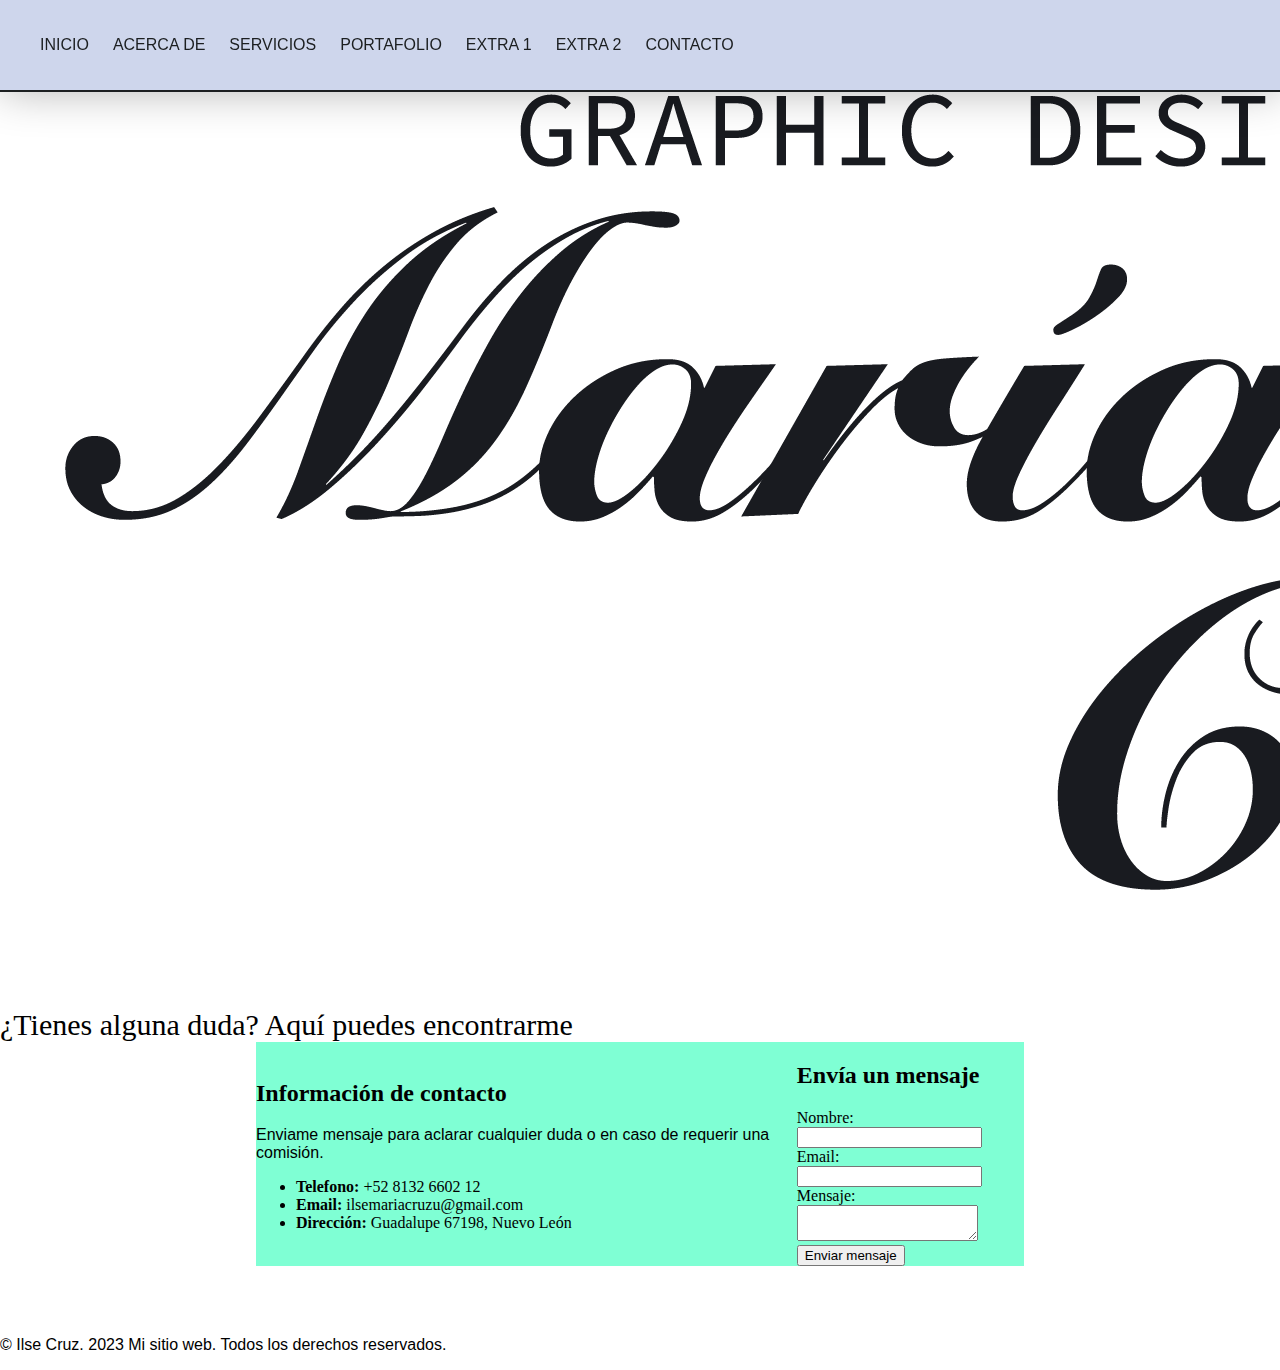
<file: contacto.html>
<!DOCTYPE html>
<html lang="es">
<head>
    <meta charset="utf-8">
    <meta name="description" content="Pagina web html5 y css, fase 2">
    <meta name="keywords" content="html, css, codigo, fase 2, web personal, diseño">
    <meta name="viewport" content="width=device-width, initial-scale=1.0">
    <title>Portafolio</title>
    <link rel="stylesheet" href="css/estilos.css">
    <link href="https://fonts.googleapis.com/css2?family=DM+Serif+Display:ital@1&family=Kanit&family=Nunito+Sans:opsz,wght@6..12,300&display=swap" rel="stylesheet">
</head>
<body>
    <header>
        <img src="img/logo1.png" alt="logo" >
        <nav>
            <ul>
                <li><a href="index.html">Inicio</a></li>
                <li><a href="index.html#acerca">Acerca de</a></li>
                <li><a href="servicios.html">Servicios</a></li>
                <li><a href="portafolio.html">Portafolio</a></li>
                <li><a href="extra1.html">Extra 1</a></li>
                <li><a href="extra2.html">Extra 2</a></li>
                <li><a href="contacto.html">Contacto</a></li>
            </ul>
        </nav>
    </header>

    <section id="banner">
        <div class="banner-text">
            <h1>¿Tienes alguna duda? Aquí puedes encontrarme</h1>
        </div>
    </section>

    <section id="contact">
        <div class="container">
            <div class="left-column">
                <h2>Información de contacto</h2>
                <p>Enviame mensaje para aclarar cualquier duda o en caso de requerir una comisión.</p>
                <ul>
                    <li><strong>Telefono:</strong> +52 8132 6602 12</li>
                    <li><strong>Email:</strong> ilsemariacruzu@gmail.com</li>
                    <li><strong>Dirección:</strong> Guadalupe 67198, Nuevo León</li>
                </ul>
            </div>

            <div class="right_column">
                <h2> Envía un mensaje</h2>
                <form id="contact-form" action="contact.php">
                    <div class="form-group">
                        <label for="name">Nombre:</label>
                        <input type="text" id="name" name="name" required>
                    </div>
                    <div class="form-group">
                        <label for="email">Email:</label>
                        <input type="email" id="email" name="email" required>
                    </div>
                    <div class="form-group">
                        <label for="message">Mensaje:</label>
                        <textarea name="message" id="message" required></textarea>
                    </div>
                    <button type="submit">Enviar mensaje</button>
                </form>
            </div>
        </div>
    </section>
    <footer>
        <section id="footer">
                <div class="redes">
                    <a href="https://www.instagram.com/maria.ylucidez/" target="_blank"><img src="img/instagram.png" alt="instagram" width="50px"></a>
                </div>
        </section>

        <p>&copy; Ilse Cruz. 2023 Mi sitio web. Todos los derechos reservados.</p>
    </footer>

    <script src="script.js"></script>
</body>
</html>
</file>
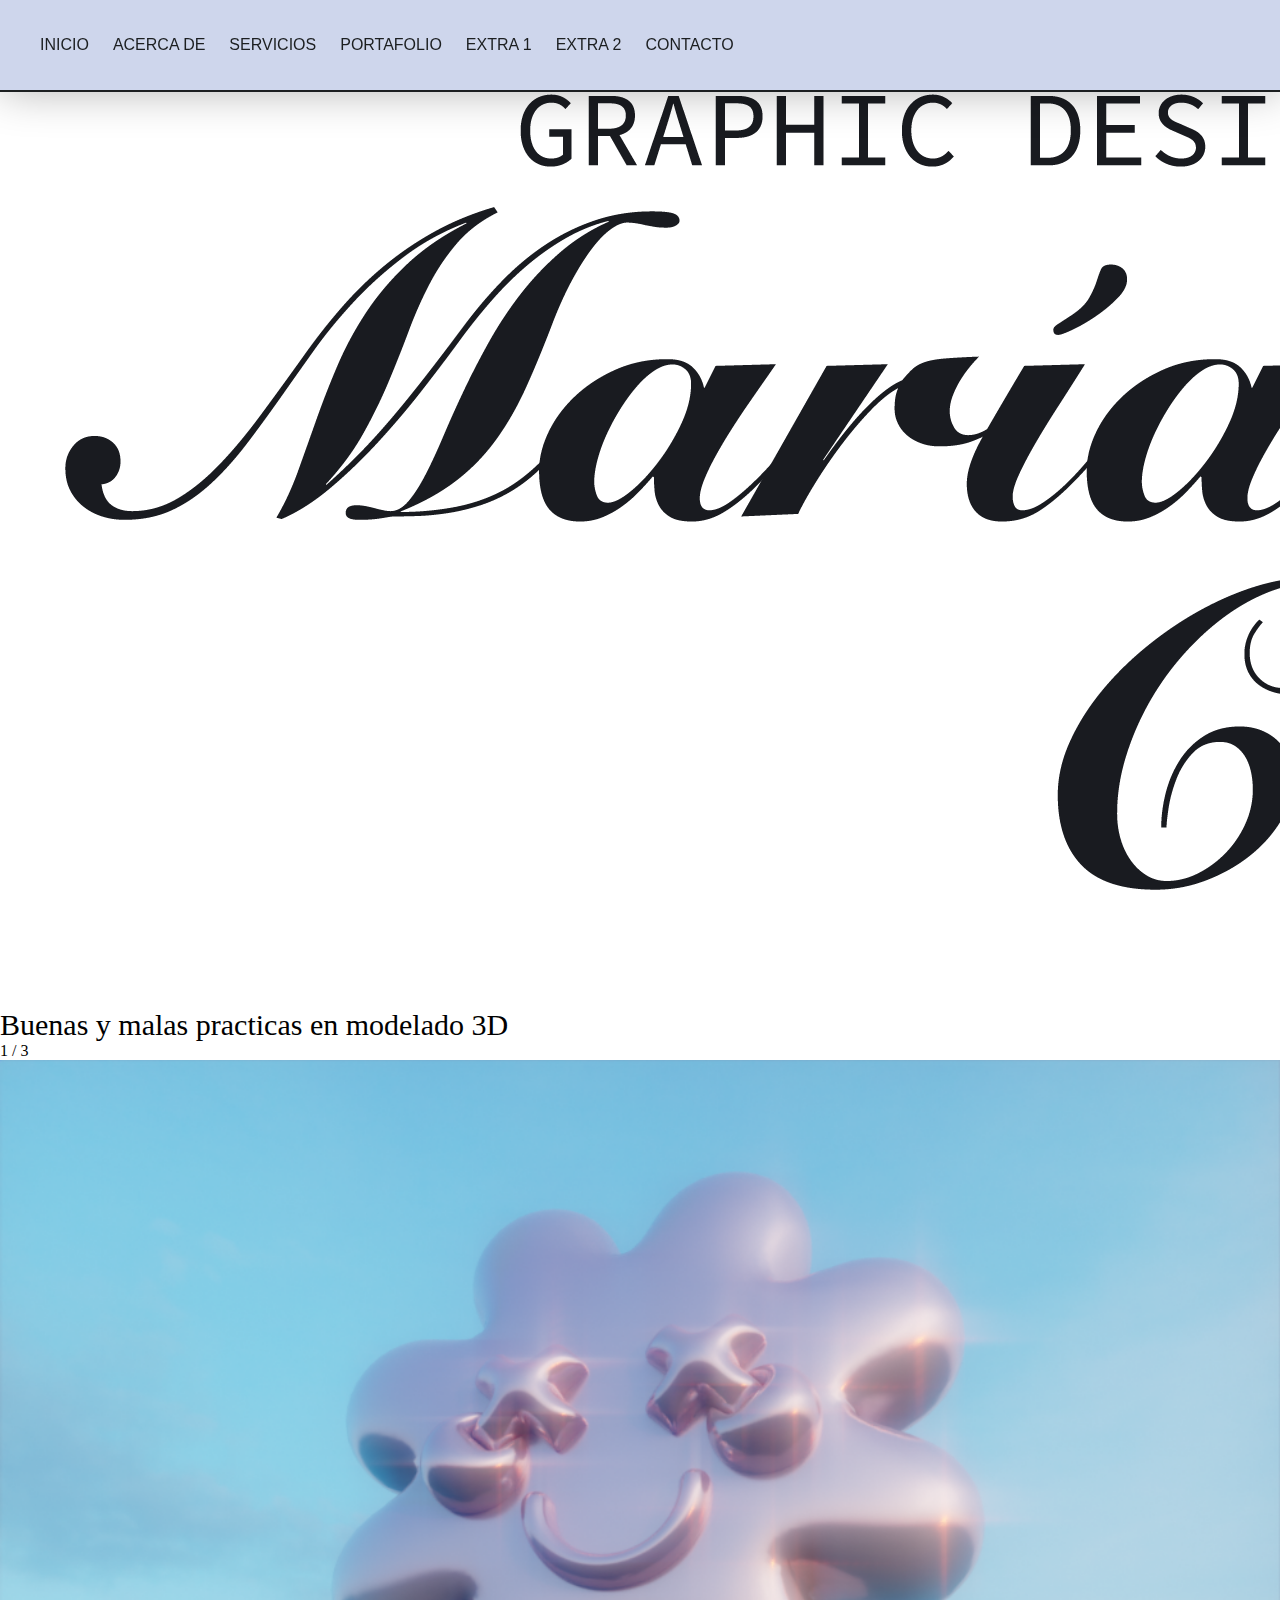
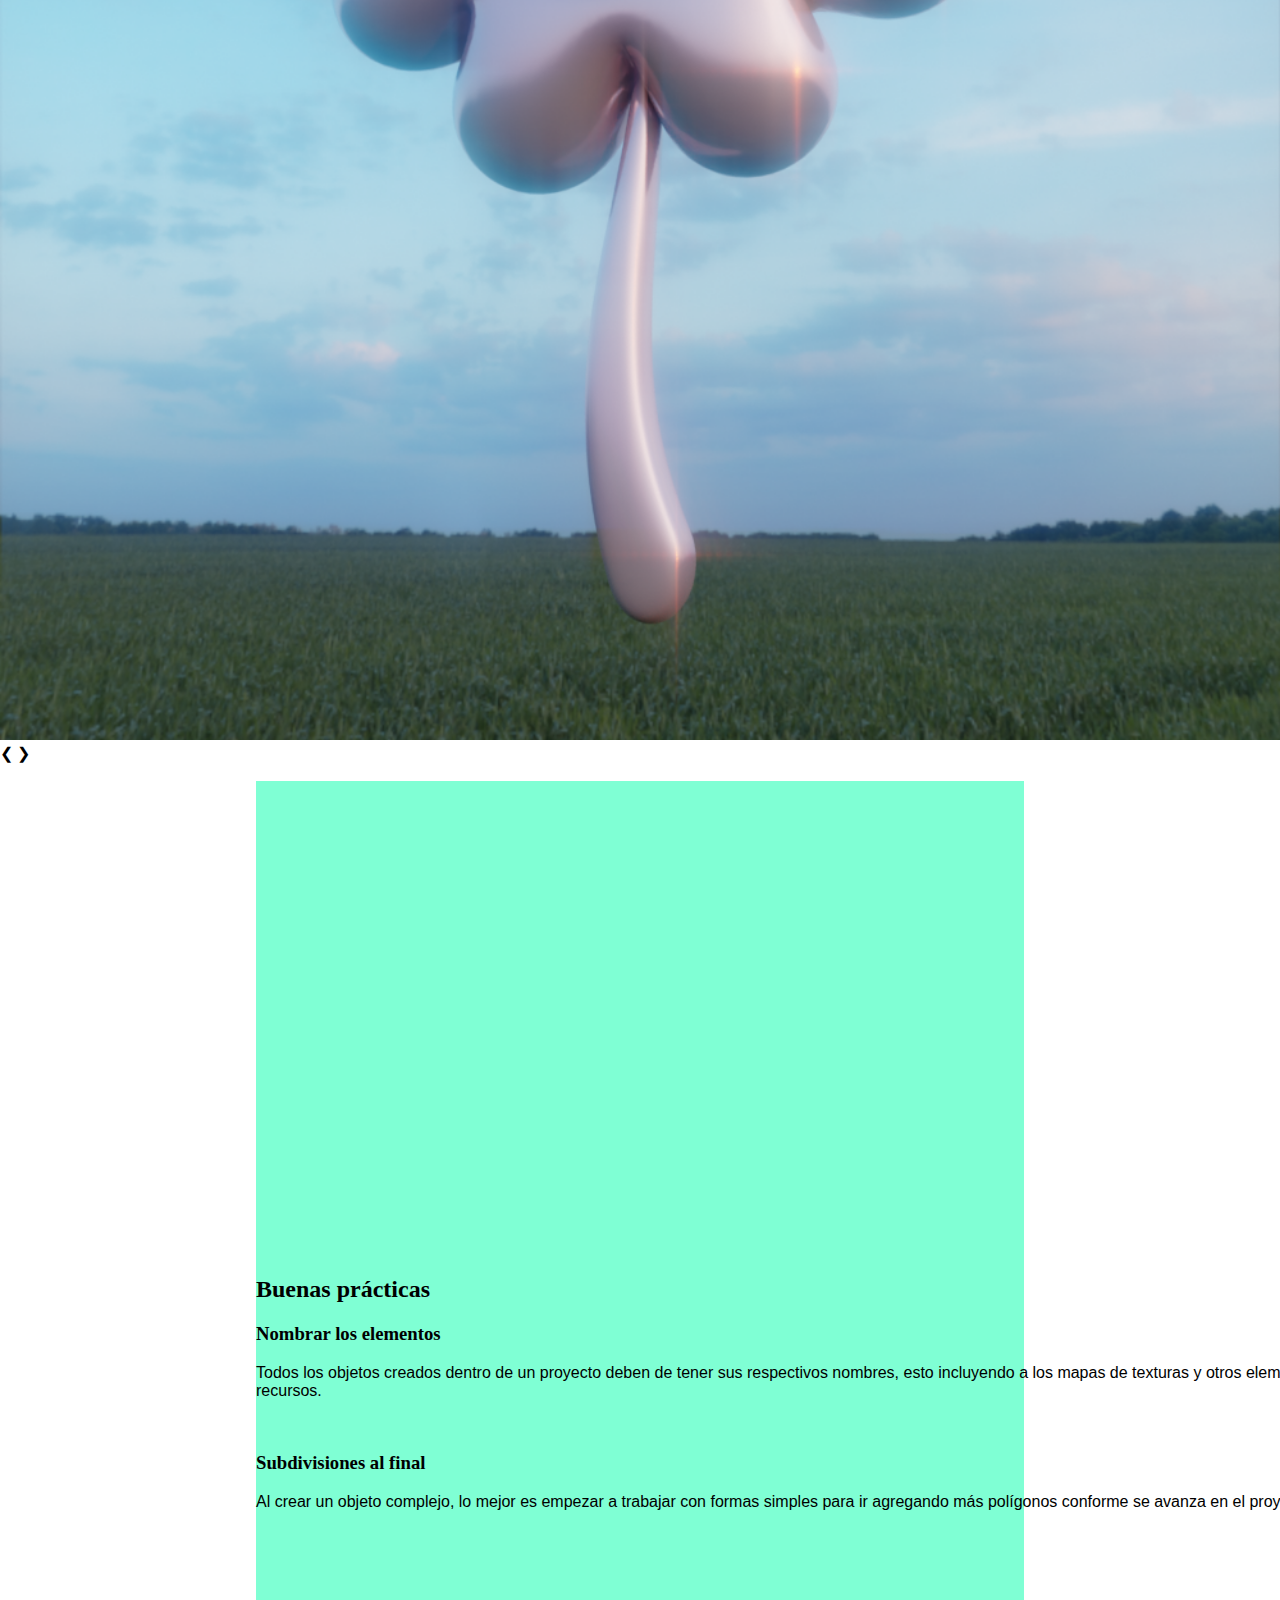
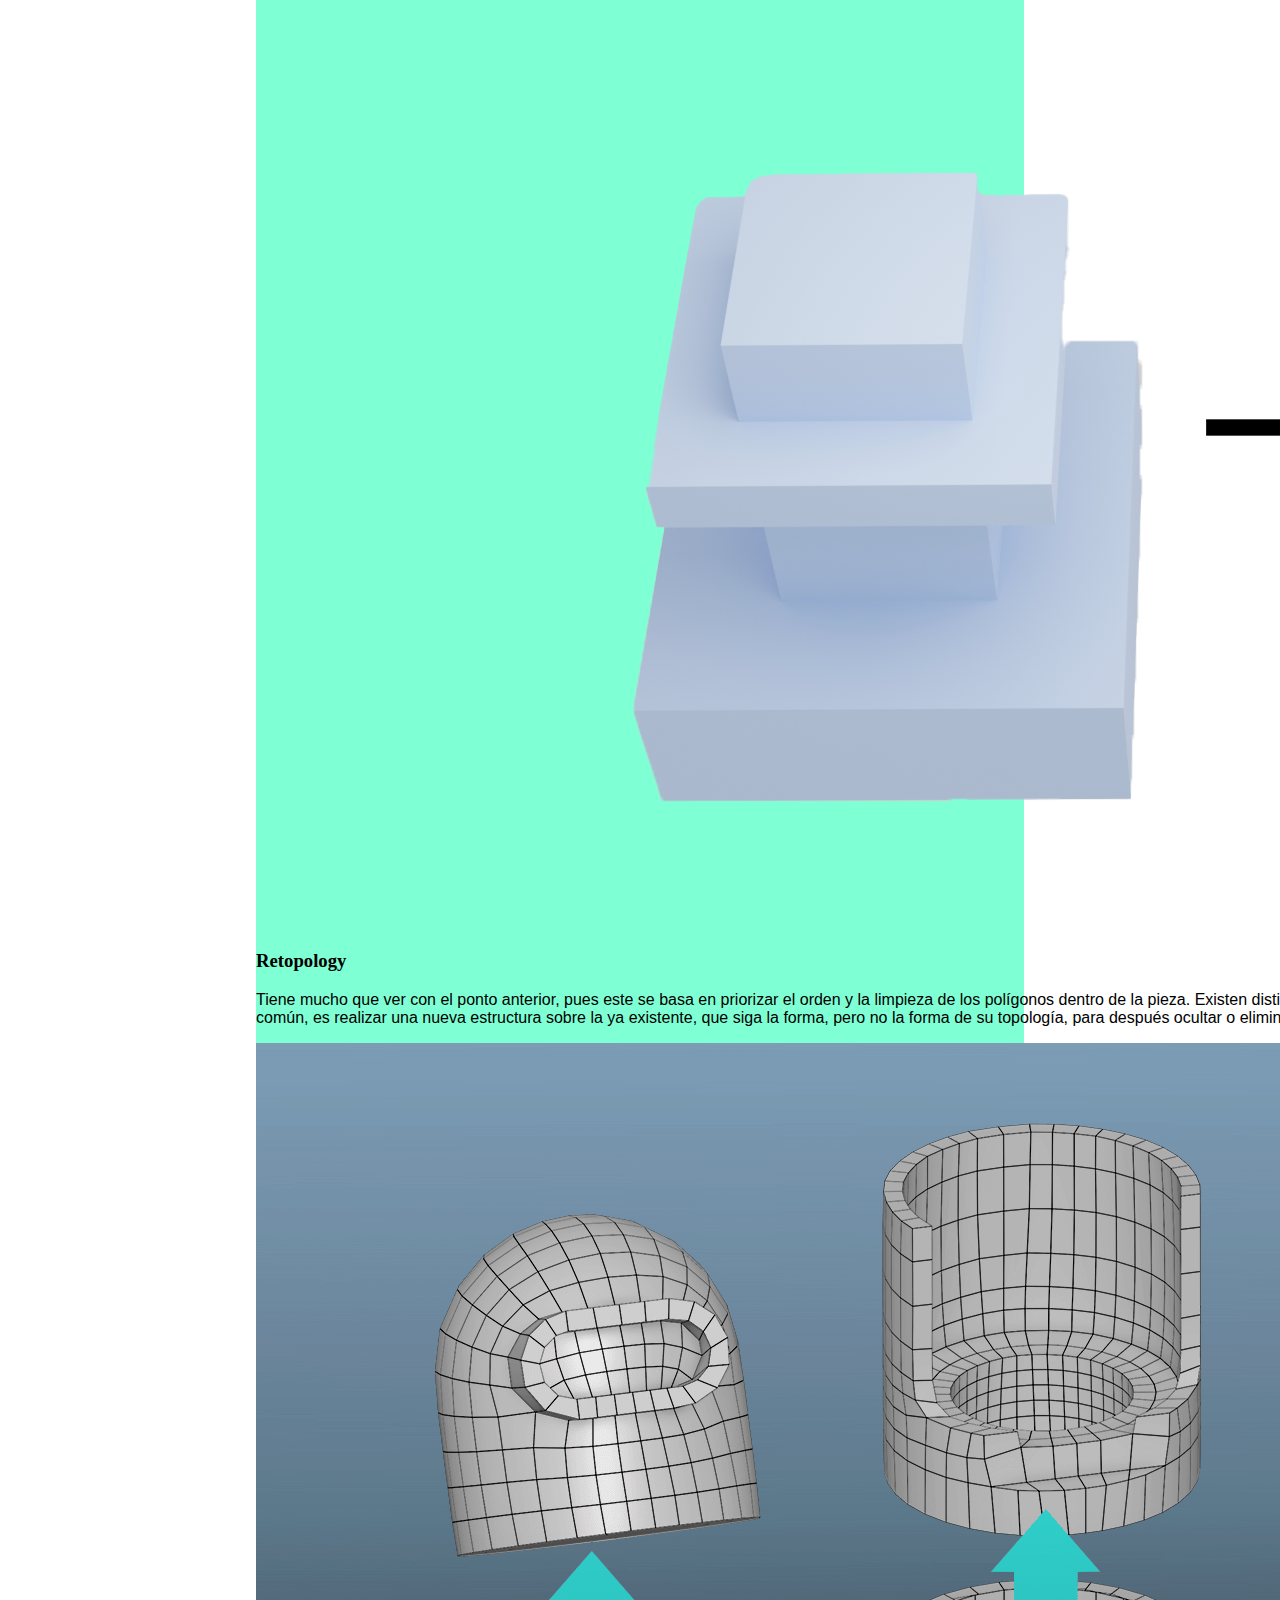
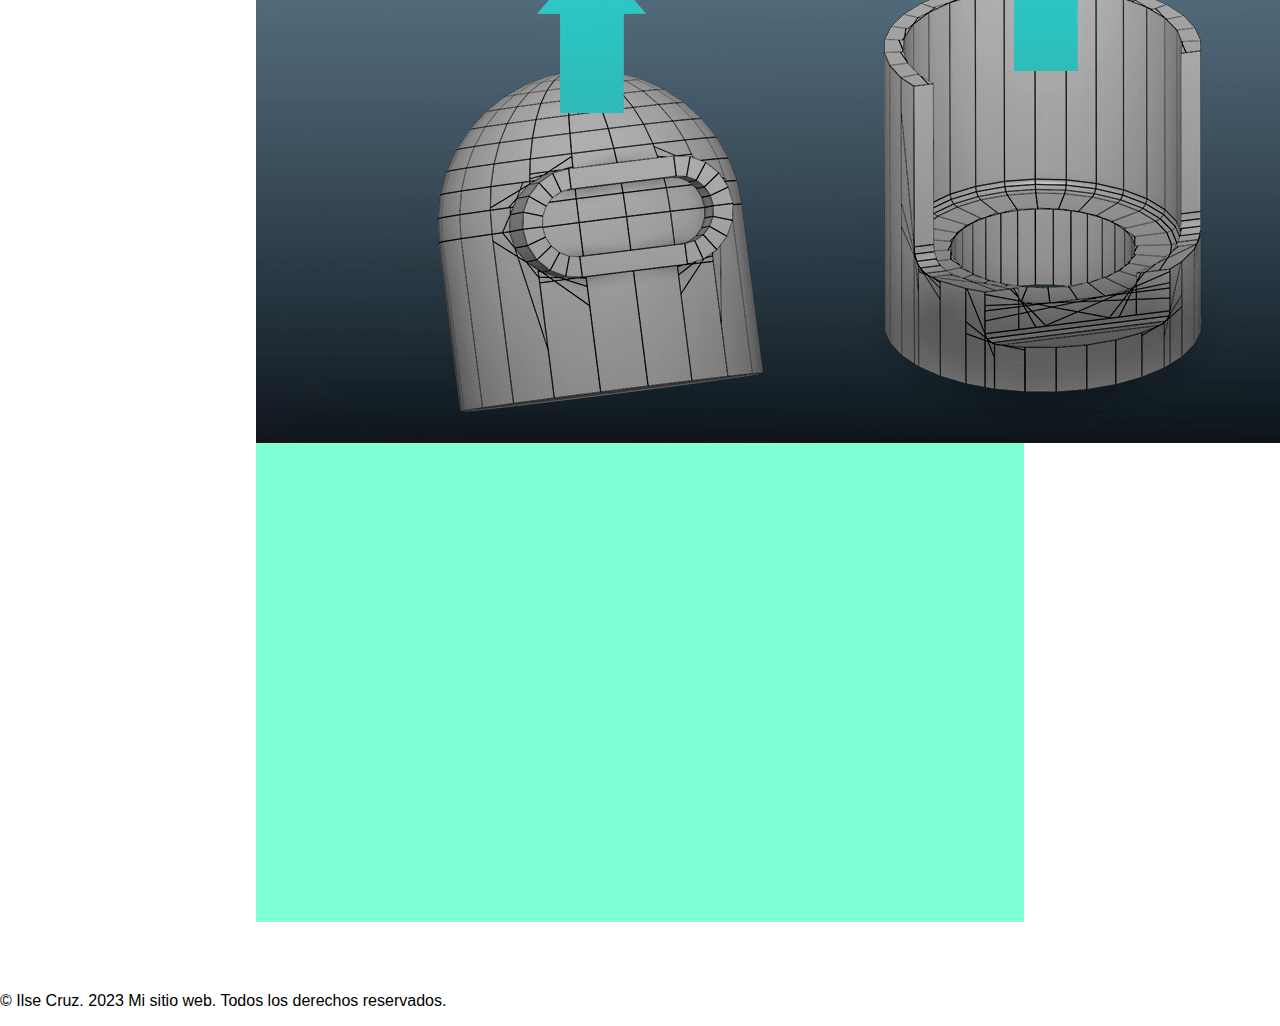
<file: extra1.html>
<!DOCTYPE html>
<html lang="es">
<head>
    <meta charset="utf-8">
    <meta name="description" content="Pagina web html5 y css, fase 2">
    <meta name="keywords" content="html, css, codigo, fase 2, web personal, diseño">
    <meta name="viewport" content="width=device-width, initial-scale=1.0">
    <title>Extra 1</title>
    <link rel="stylesheet" href="css/estilos.css">
    <link href="https://fonts.googleapis.com/css2?family=DM+Serif+Display:ital@1&family=Kanit&family=Nunito+Sans:opsz,wght@6..12,300&display=swap" rel="stylesheet">
</head>
<body>
    <header>
        <img src="img/logo1.png" alt="logo" >
        <nav>
            <ul>
                <li><a href="index.html">Inicio</a></li>
                <li><a href="index.html#acerca">Acerca de</a></li>
                <li><a href="servicios.html">Servicios</a></li>
                <li><a href="portafolio.html">Portafolio</a></li>
                <li><a href="extra1.html">Extra 1</a></li>
                <li><a href="extra2.html">Extra 2</a></li>
                <li><a href="contacto.html">Contacto</a></li>
            </ul>
        </nav>
    </header>

    <section id="banner">
        <div class="banner-text">
            <h1>Buenas y malas practicas en modelado 3D</h1>
        </div>
    </section>

    <div class="slideshow-container">

        <!-- Full-width images with number and caption text -->
        <div class="mySlides fade">
          <div class="numbertext">1 / 3</div>
          <img src="img/3D.png" style="width:100%">
        </div>
      
        <div class="mySlides fade">
          <div class="numbertext">2 / 3</div>
          <img src="img/escena.png" style="width:100%">
        </div>
      
        <div class="mySlides fade">
          <div class="numbertext">3 / 3</div>
          <img src="img/pillito1.png" style="width:100%">
        </div>
      
        <!-- Next and previous buttons -->
        <a class="prev" onclick="plusSlides(-1)">&#10094;</a>
        <a class="next" onclick="plusSlides(1)">&#10095;</a>
      </div>
      <br>
      
      <!-- The dots/circles -->
      <div style="text-align:center">
        <span class="dot" onclick="currentSlide(1)"></span>
        <span class="dot" onclick="currentSlide(2)"></span>
        <span class="dot" onclick="currentSlide(3)"></span>
      </div>

    <section id="modelado">
        <div class="container">
            <div class="left-column">
                <h2>Buenas prácticas</h2>
                <h3>Nombrar los elementos</h3>                
                <p>Todos los objetos creados dentro de un proyecto deben de tener sus respectivos nombres, esto incluyendo a los mapas de texturas y otros elementos como luces, camaras, modificadores, etc. Esto ayuda a tener una mejor organización y poder encontrar de manera fácil ciertos recursos.</p>
                <br>
                <h3>Subdivisiones al final</h3>
                <p>Al crear un objeto complejo, lo mejor es empezar a trabajar con formas simples para ir agregando más polígonos conforme se avanza en el proyecto.</p>
                <img src="img/subdivision.png" alt="subdivisión">
                <br>
                <h3>Retopology</h3>
                <p>Tiene mucho que ver con el ponto anterior, pues este se basa en priorizar el orden y la limpieza de los polígonos dentro de la pieza. Existen distintas formas para llegar a este punto, uno de ellos es el relajar la estructura (con el riesgo de deformar la figura original) y en otro más común, es realizar una nueva estructura sobre la ya existente, que siga la forma, pero no la forma de su topología, para después ocultar o eliminar la original.</p>
                <img src="img/retopology.png" alt="retopologia">   
            </div>

            <div class="right_column">
                <h2>Malas prácticas</h2>
                <h3>Ngons</h3>                
                <p>Esto sucede cuando nuestro modelo 3D contiene poligonos de mas de cuatro caras, lo recomendable es que no pase de cuatro pues puede ocasionar errores al momento de implementar mapas de texturas.</p>
                <img src="img/Poligonos.png" alt="ngons">
                <br>
                <h3>Hoyos</h3>  
                <p>Cuando en nuestras figuras eliminamos un espacio, hay que cerciorarnos de que la figura tenga sus dimensiones correctas, es decir no dejar planos en 2 dimensiones. Igual sirve pata evitar errores al momento de colocar mapas de texturas.</p>          
                <img src="img/hole.png" alt="Hoyos">
                <br>
                <h3>Overlapping</h3>  
                <p>Tener objetos dentro de otro sin hacer las pertinentes modificaciones puede causar errores al llevar a cabo del render, la geometría siempre tiene que coincidir y no debera de existir caras interas o una sobre otra.</p>                
                <img src="img/overlapping.png" alt="Hoyos">
            </div>
        </div>
    </section>
   

    <footer>
        <section id="footer">
                <div class="redes">
                    <a href="https://www.instagram.com/maria.ylucidez/" target="_blank"><img src="img/instagram.png" alt="instagram" width="50px"></a>
                </div>
        </section>

        <p>&copy; Ilse Cruz. 2023 Mi sitio web. Todos los derechos reservados.</p>
    </footer>

    <script src="script.js"></script>
</body>
</html>
</file>
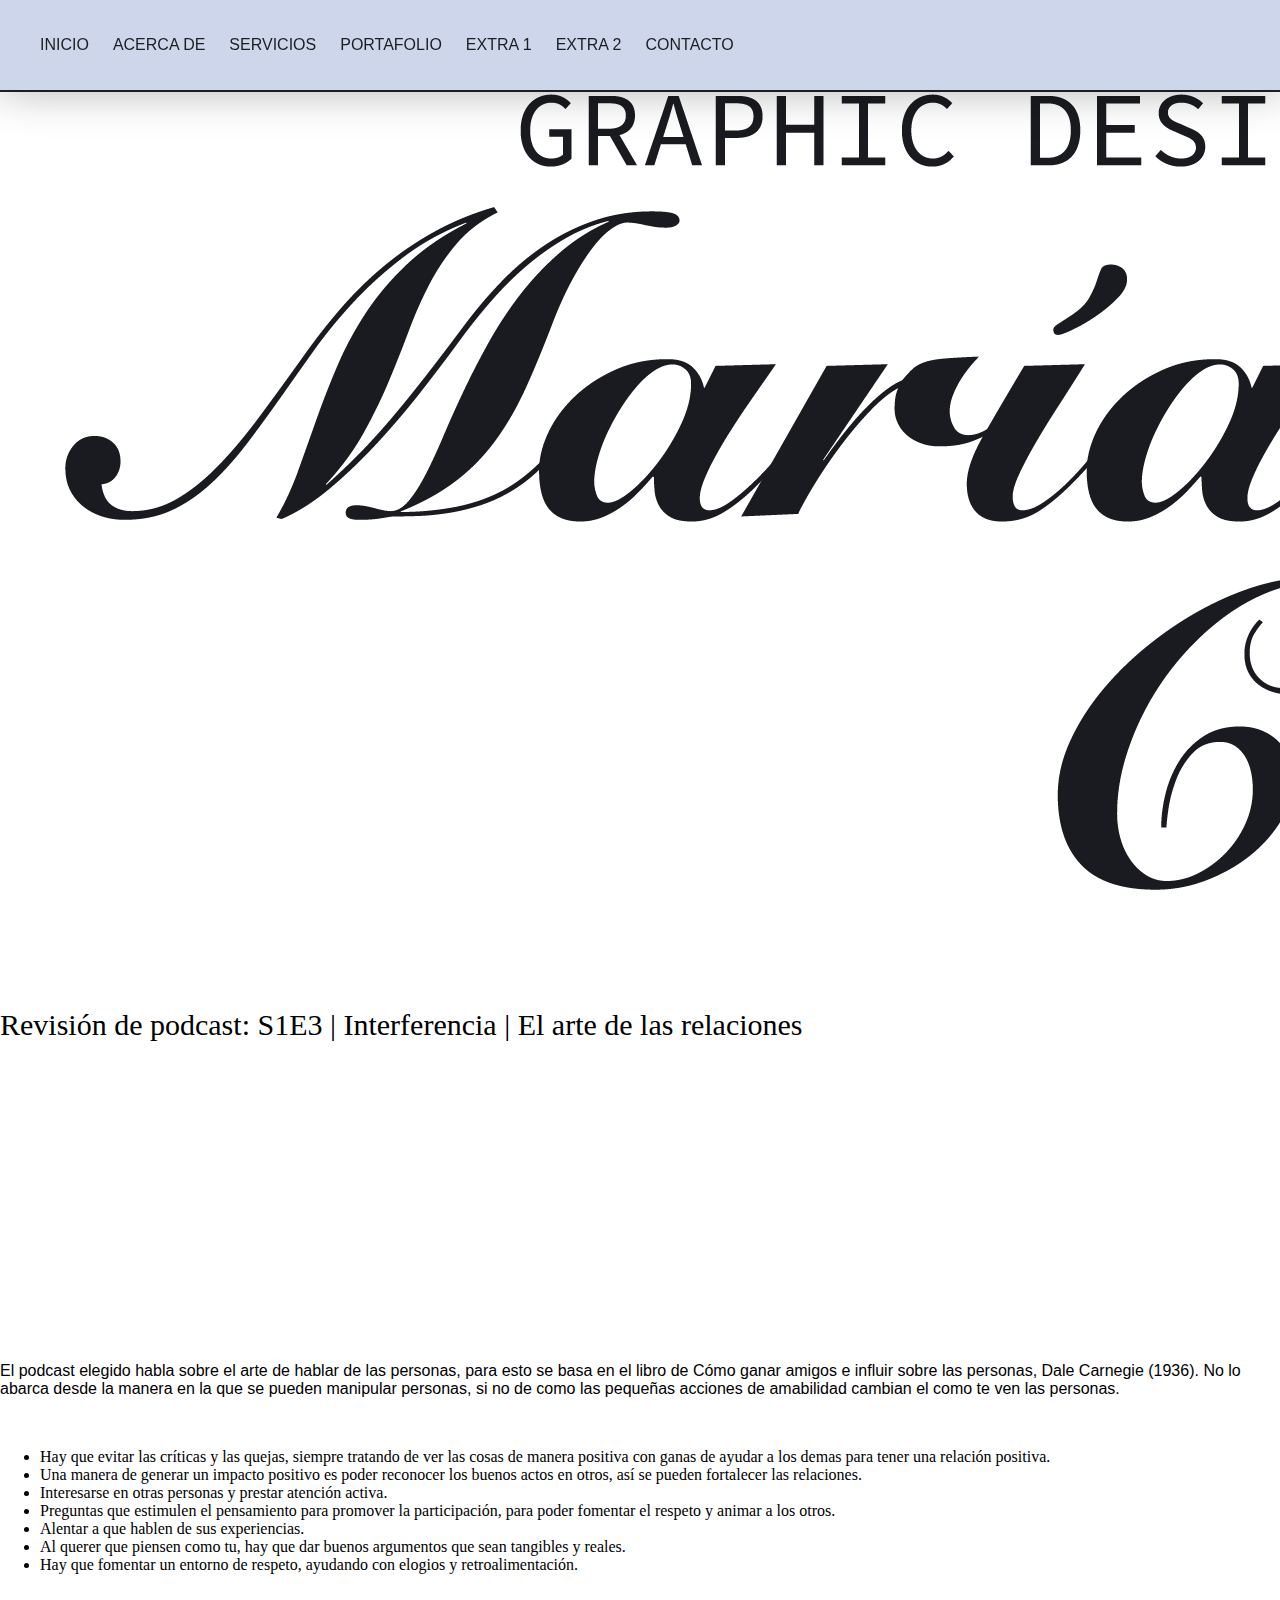
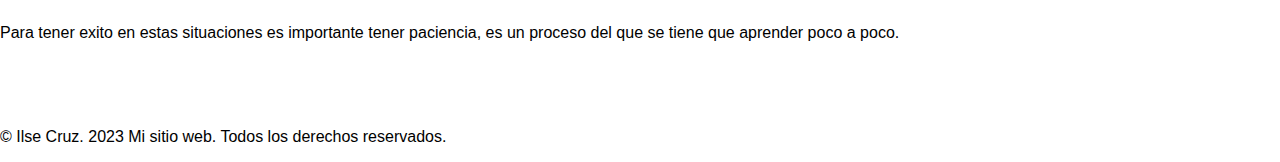
<file: extra2.html>
<!DOCTYPE html>
<html lang="es">
<head>
    <meta charset="utf-8">
    <meta name="description" content="Pagina web html5 y css, fase 2">
    <meta name="keywords" content="html, css, codigo, fase 2, web personal, diseño">
    <meta name="viewport" content="width=device-width, initial-scale=1.0">
    <title>Extra 2</title>
    <link rel="stylesheet" href="css/estilos.css">
    <link href="https://fonts.googleapis.com/css2?family=DM+Serif+Display:ital@1&family=Kanit&family=Nunito+Sans:opsz,wght@6..12,300&display=swap" rel="stylesheet">
</head>
<body>
    <header>
        <img src="img/logo1.png" alt="logo" >
        <nav>
            <ul>
                <li><a href="index.html">Inicio</a></li>
                <li><a href="index.html#acerca">Acerca de</a></li>
                <li><a href="servicios.html">Servicios</a></li>
                <li><a href="portafolio.html">Portafolio</a></li>
                <li><a href="extra1.html">Extra 1</a></li>
                <li><a href="extra2.html">Extra 2</a></li>
                <li><a href="contacto.html">Contacto</a></li>
            </ul>
        </nav>
    </header>

    <section id="banner">
        <div class="banner-text">
            <h1>Revisión de podcast: S1E3 | Interferencia | El arte de las relaciones</h1>
        </div>
    </section>


        <section id="extra2">
           
            <center><iframe style="border-radius:12px" src="https://open.spotify.com/embed/episode/4Vs0nKKPTdQD8d9J8uUL0k?utm_source=generator" width="50%" height="300" frameBorder="0" allowfullscreen="" allow="autoplay; clipboard-write; encrypted-media; fullscreen; picture-in-picture" loading="lazy"></iframe>        </center>        
            <p>El podcast elegido habla sobre el arte de hablar de las personas, para esto se basa en el libro de Cómo ganar amigos e influir sobre las personas,  Dale Carnegie (1936). No lo abarca desde la manera en la que se pueden manipular personas, si no de como las pequeñas acciones de amabilidad cambian el como te ven las personas.</p>
             <br>
              

    
        
                    <ul>
                        <li>Hay que evitar las críticas y las quejas, siempre tratando de ver las cosas de manera positiva con ganas de ayudar a los demas para tener una relación positiva.</li>
                        <li>Una manera de generar un impacto positivo es poder reconocer los buenos actos en otros, así se pueden fortalecer las relaciones.</li>
                        <li>Interesarse en otras personas y prestar atención activa.</li>
                        <li>Preguntas que estimulen el pensamiento para promover la participación, para poder fomentar el respeto y animar a los otros.</li>
                        <li>Alentar a que hablen de sus experiencias.</li>
                        <li>Al querer que piensen como tu, hay que dar buenos argumentos que sean tangibles y reales.</li>
                        <li>Hay que fomentar un entorno de respeto, ayudando con elogios y retroalimentación.</li>
                    </ul>
    <br>
                    <p>Para tener exito en estas situaciones es importante tener paciencia, es un proceso del que se tiene que aprender poco a poco.</p>                    

         
        </section>
    
   
    <footer>
        <section id="footer">
                <div class="redes">
                    <a href="https://www.instagram.com/maria.ylucidez/" target="_blank"><img src="img/instagram.png" alt="instagram" width="50px"></a>
                </div>
        </section>

        <p>&copy; Ilse Cruz. 2023 Mi sitio web. Todos los derechos reservados.</p>
    </footer>

    <script src="script.js"></script>
</body>
</html>
</file>
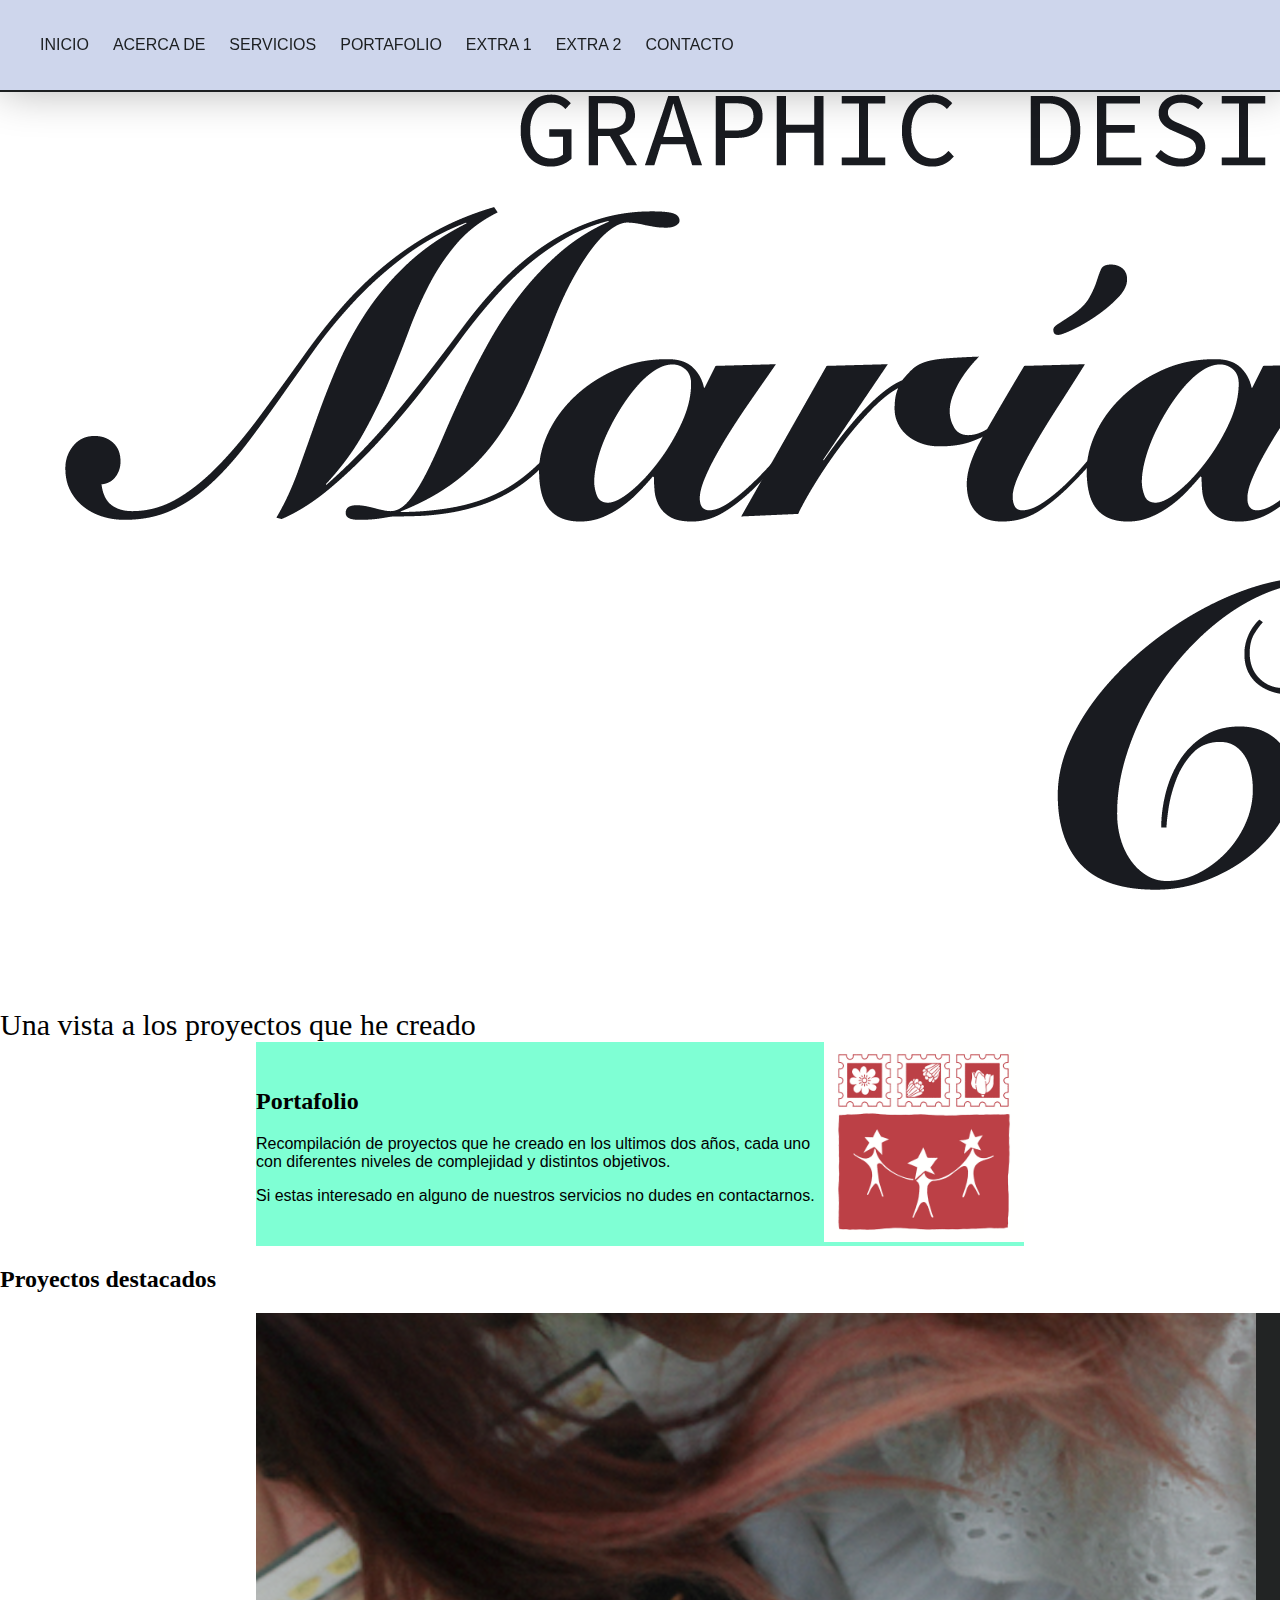
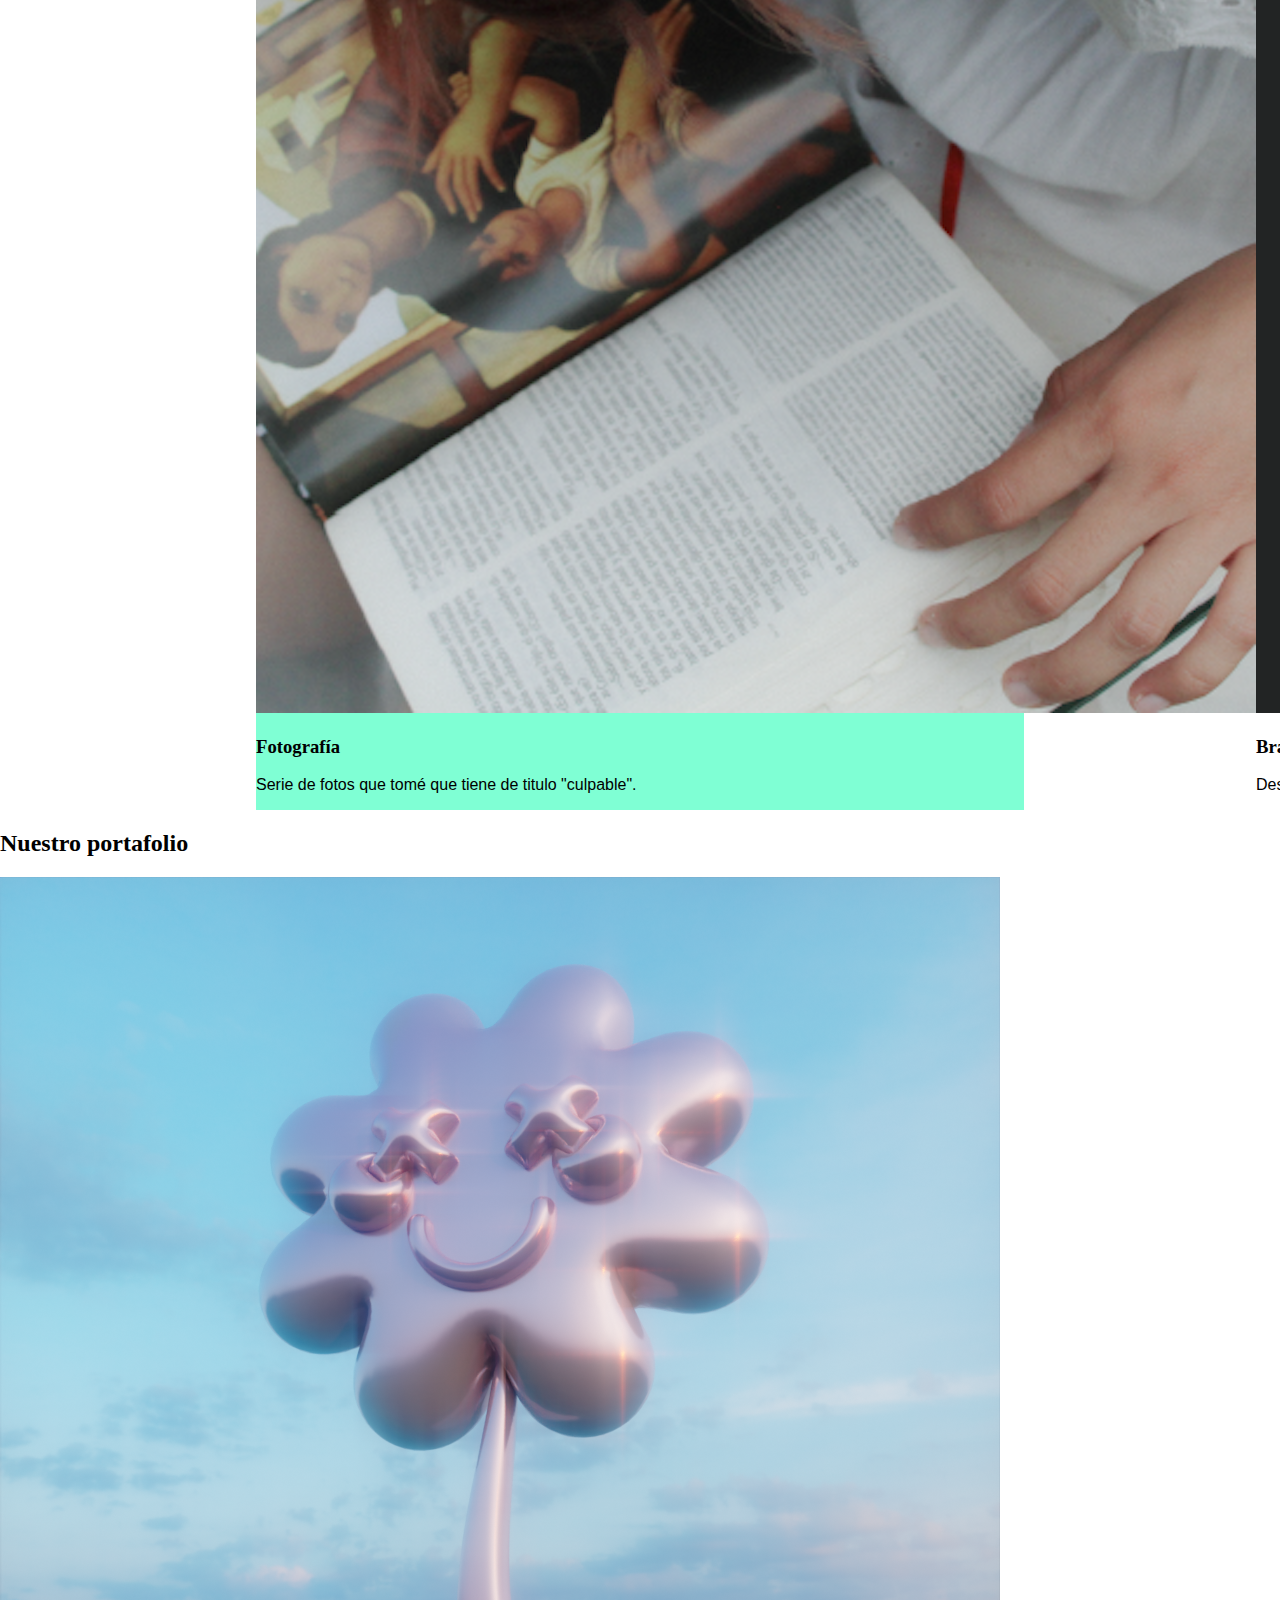
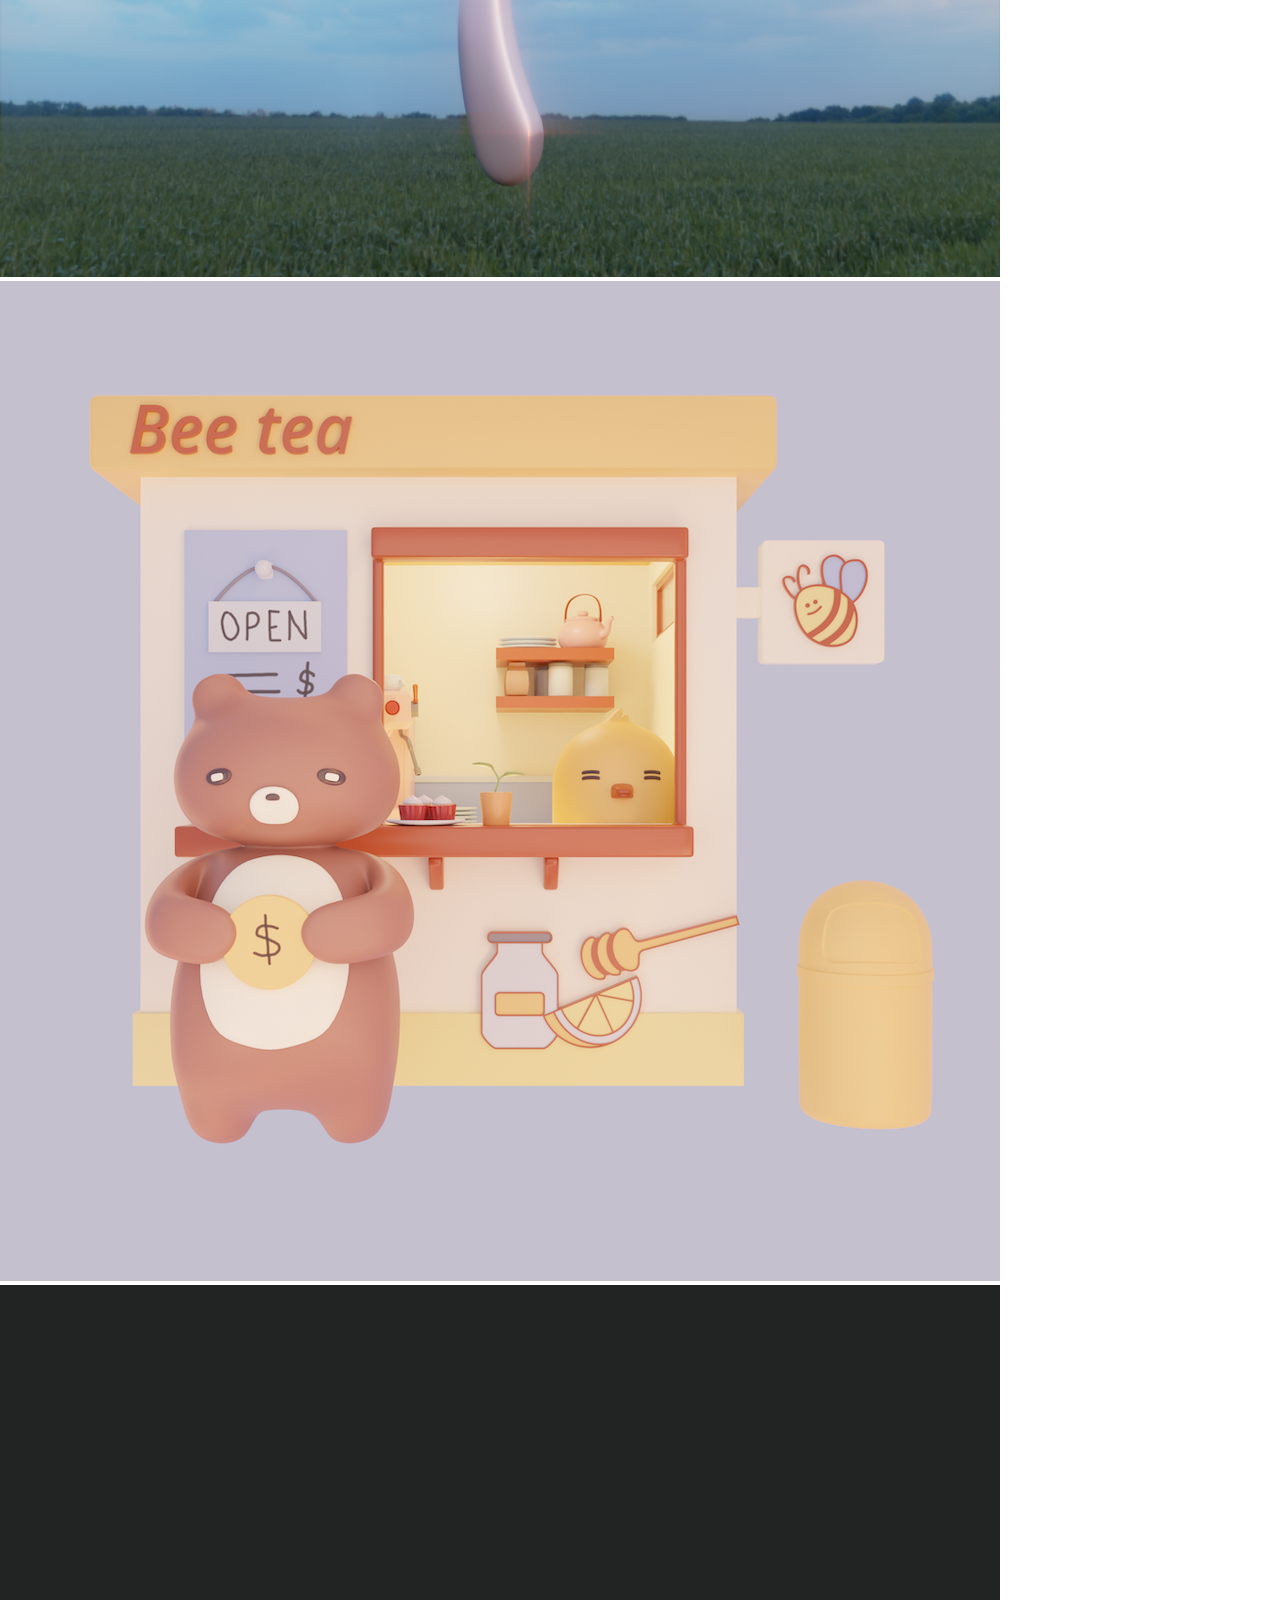
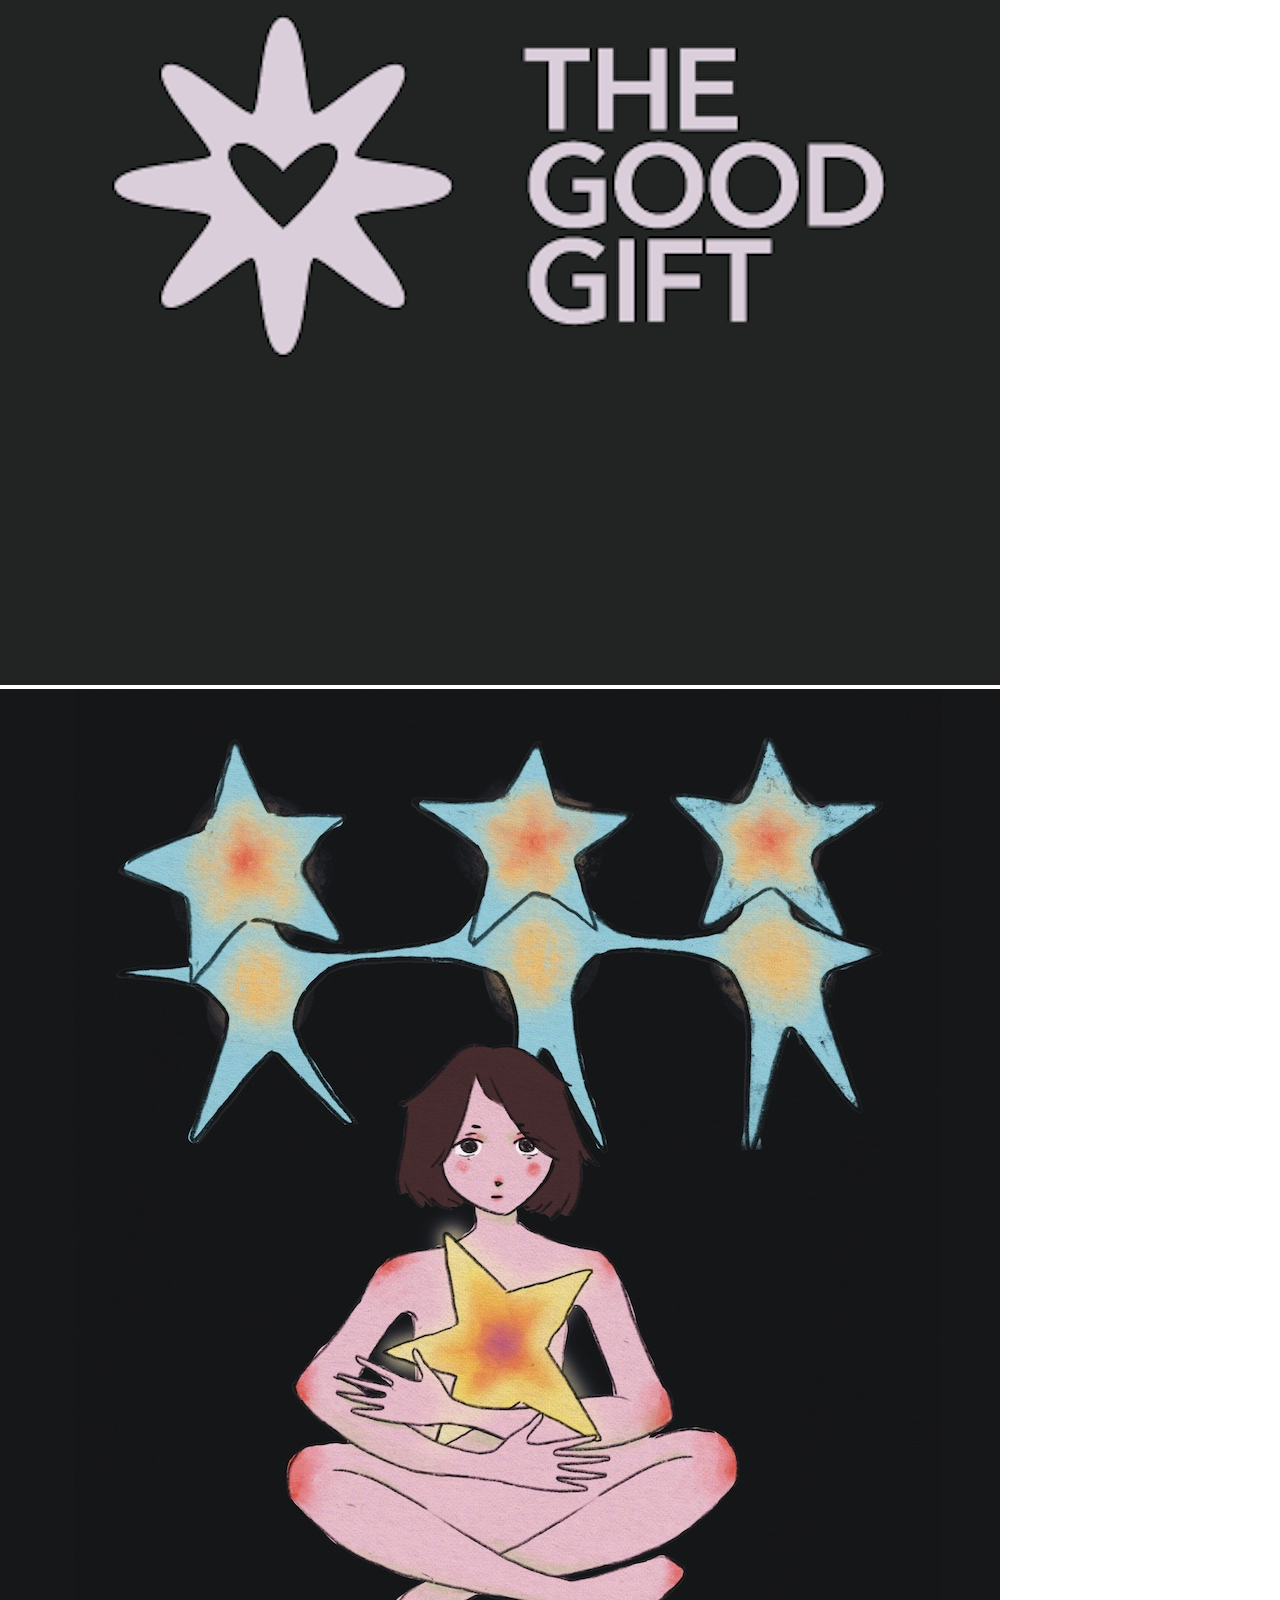
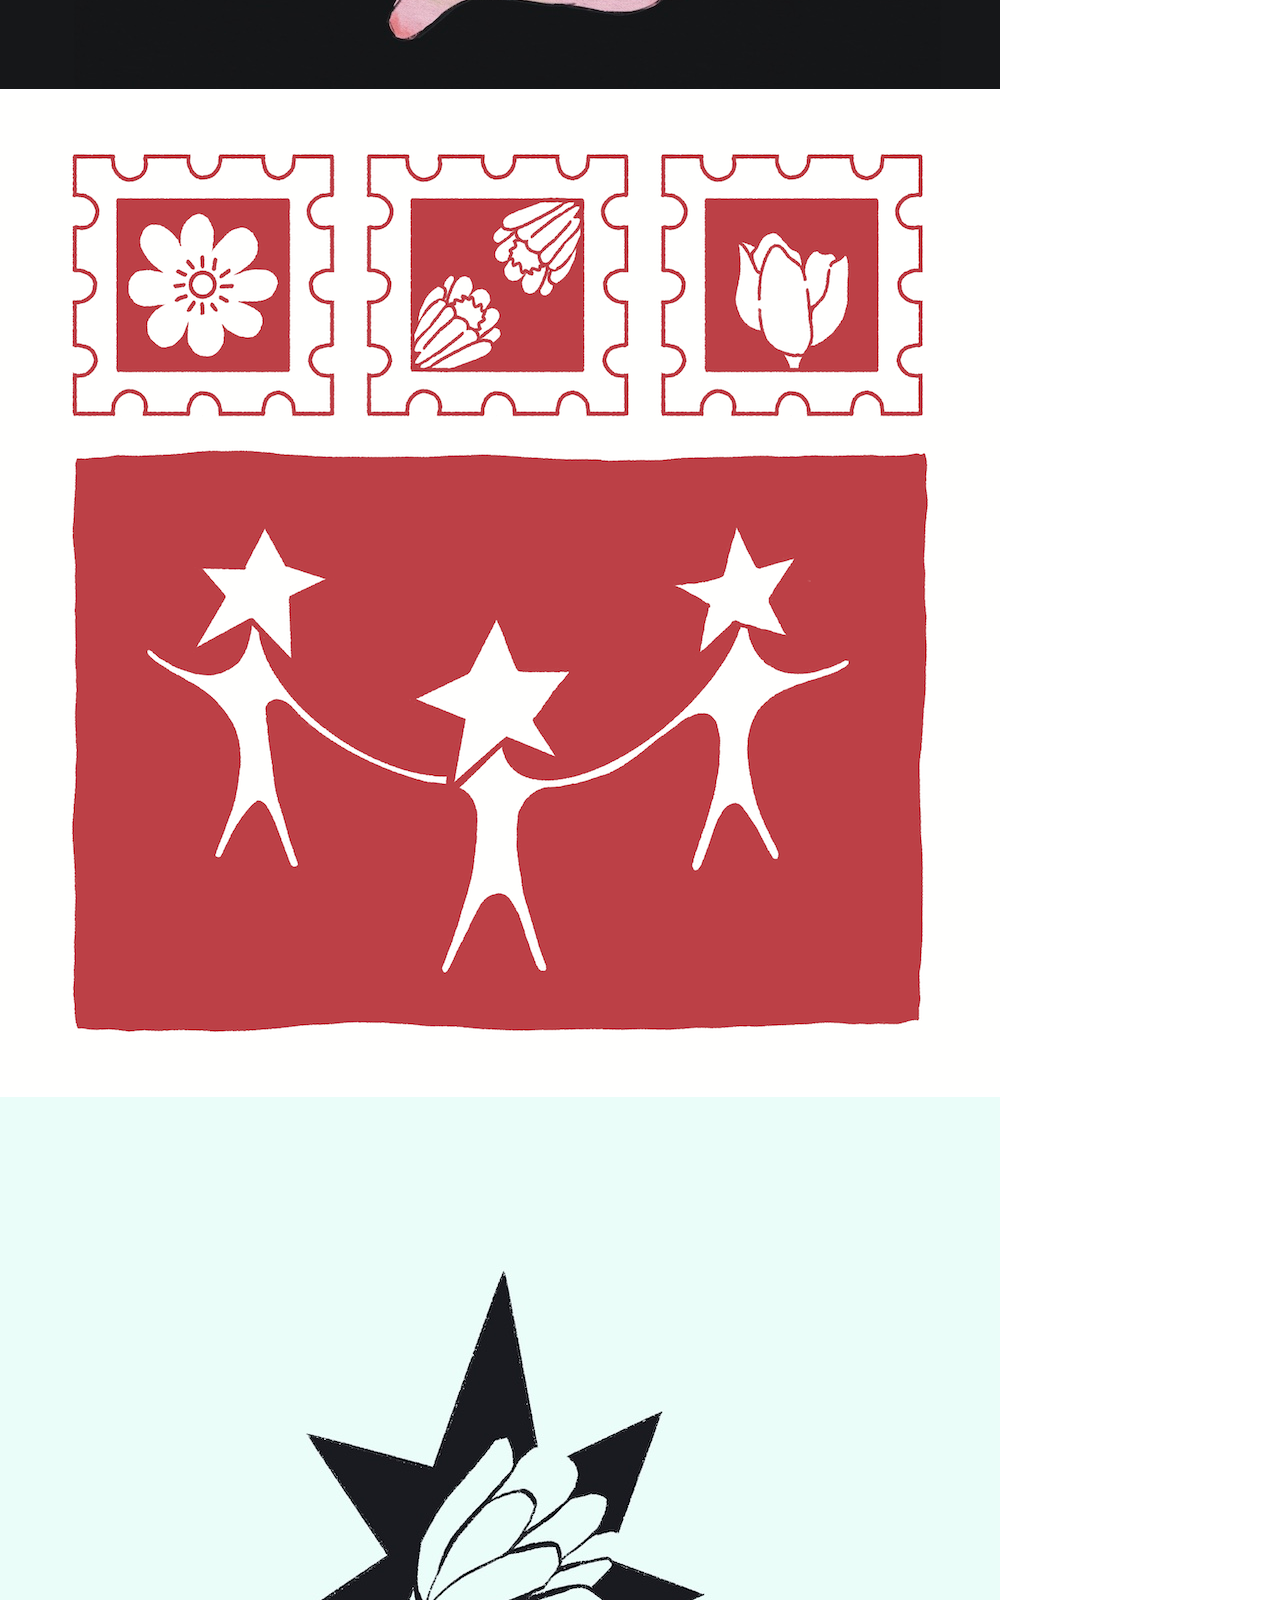
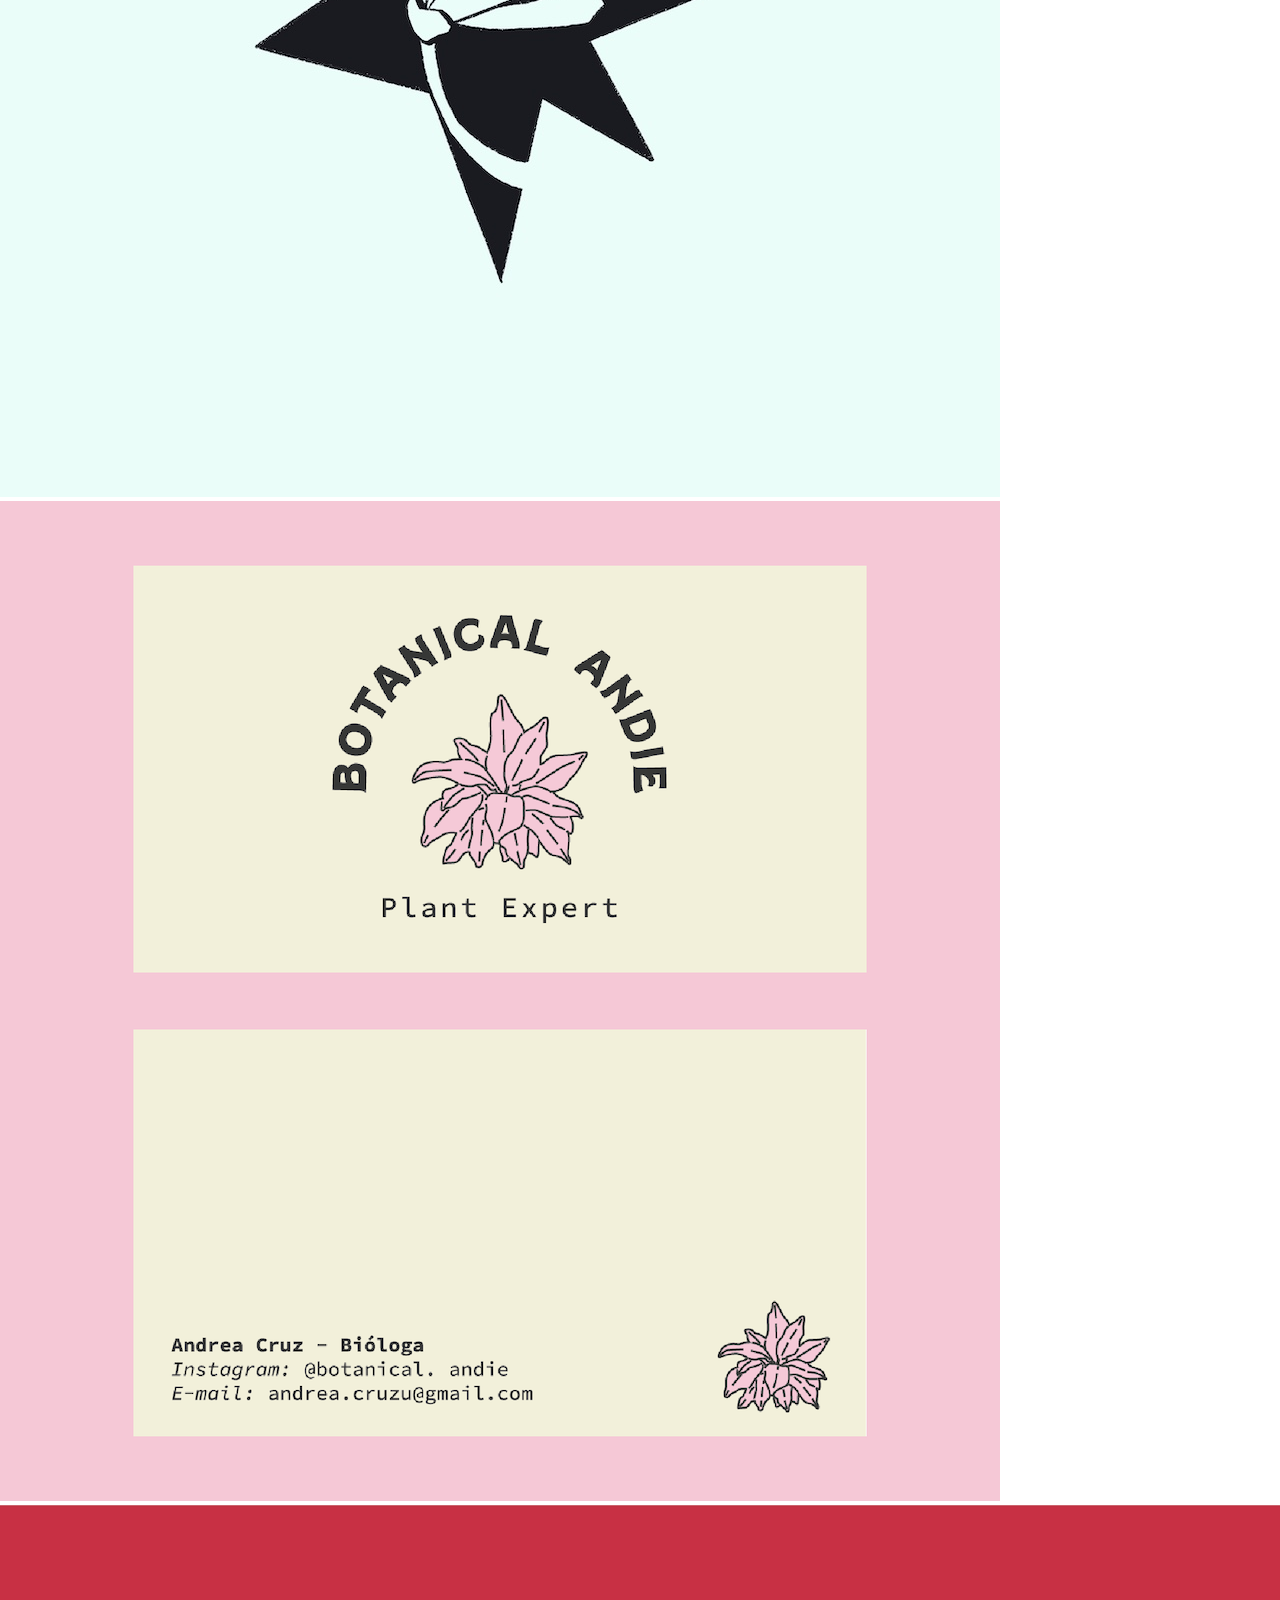
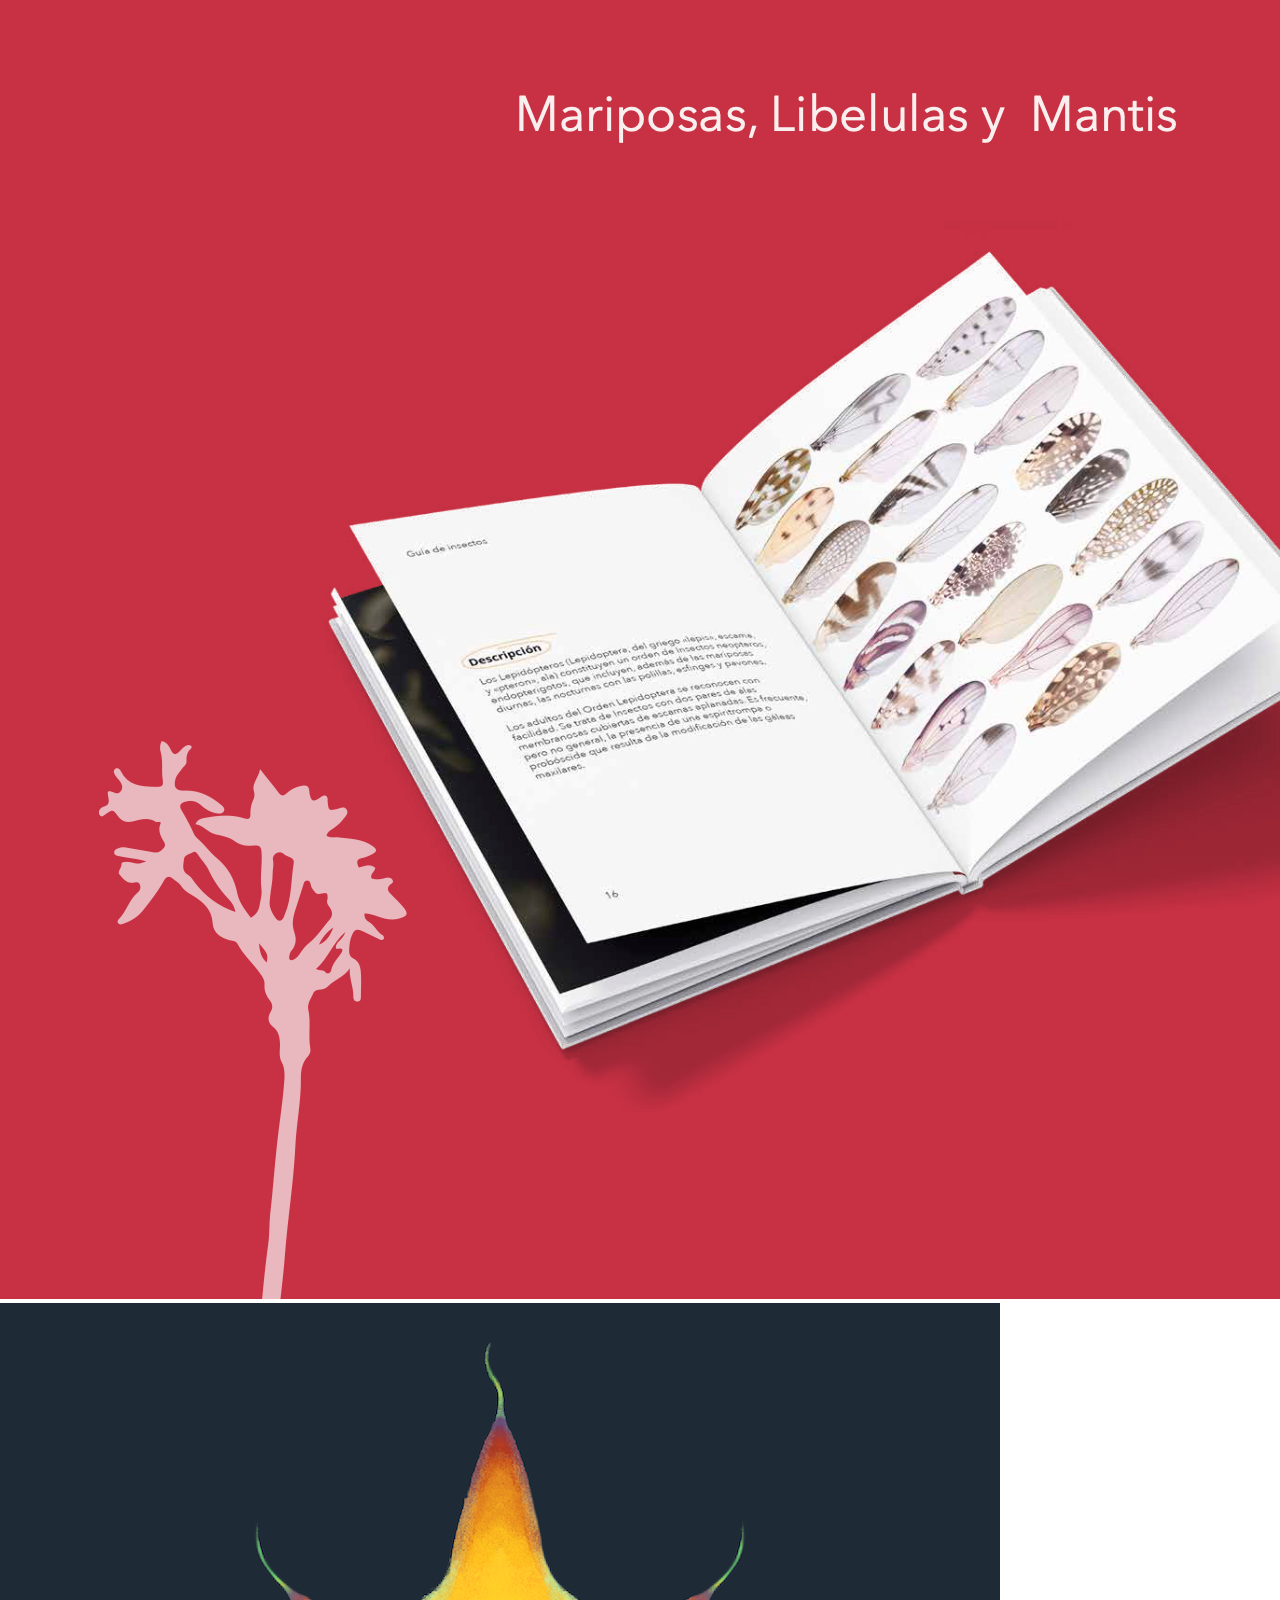
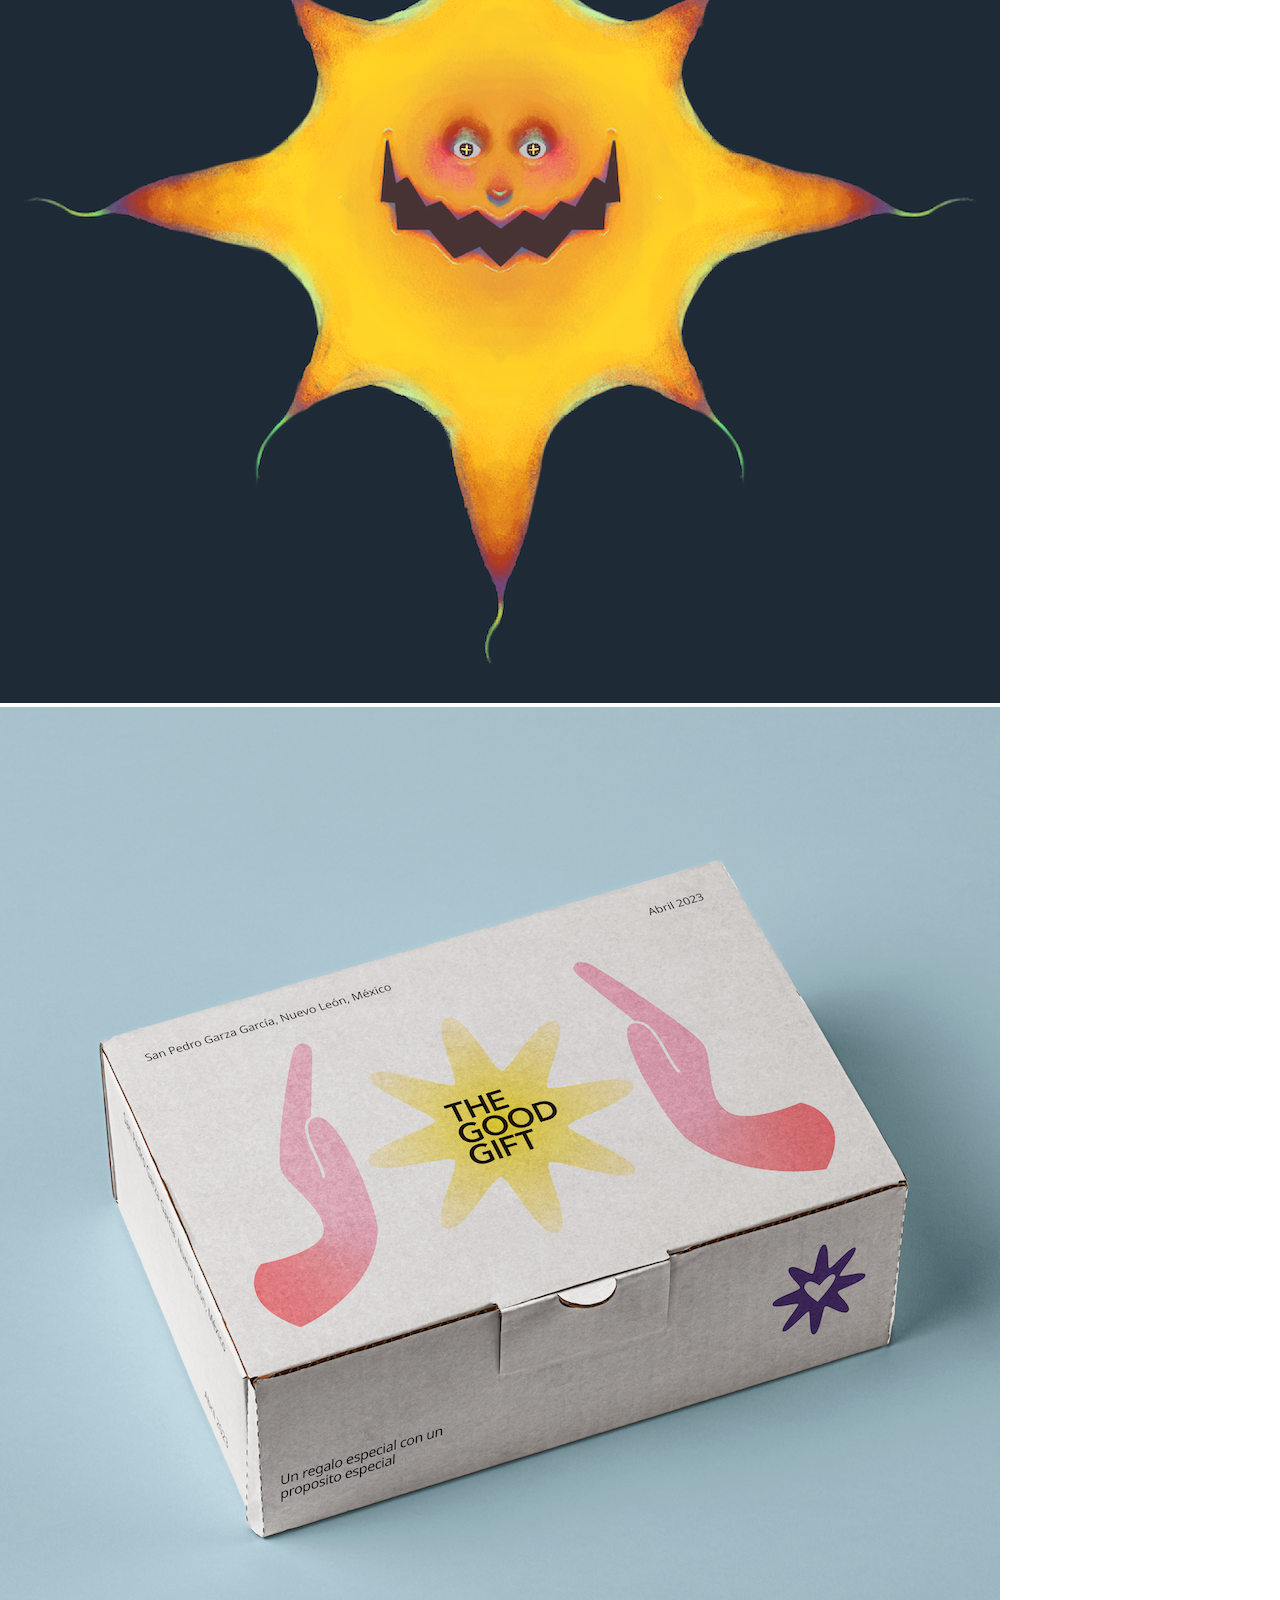
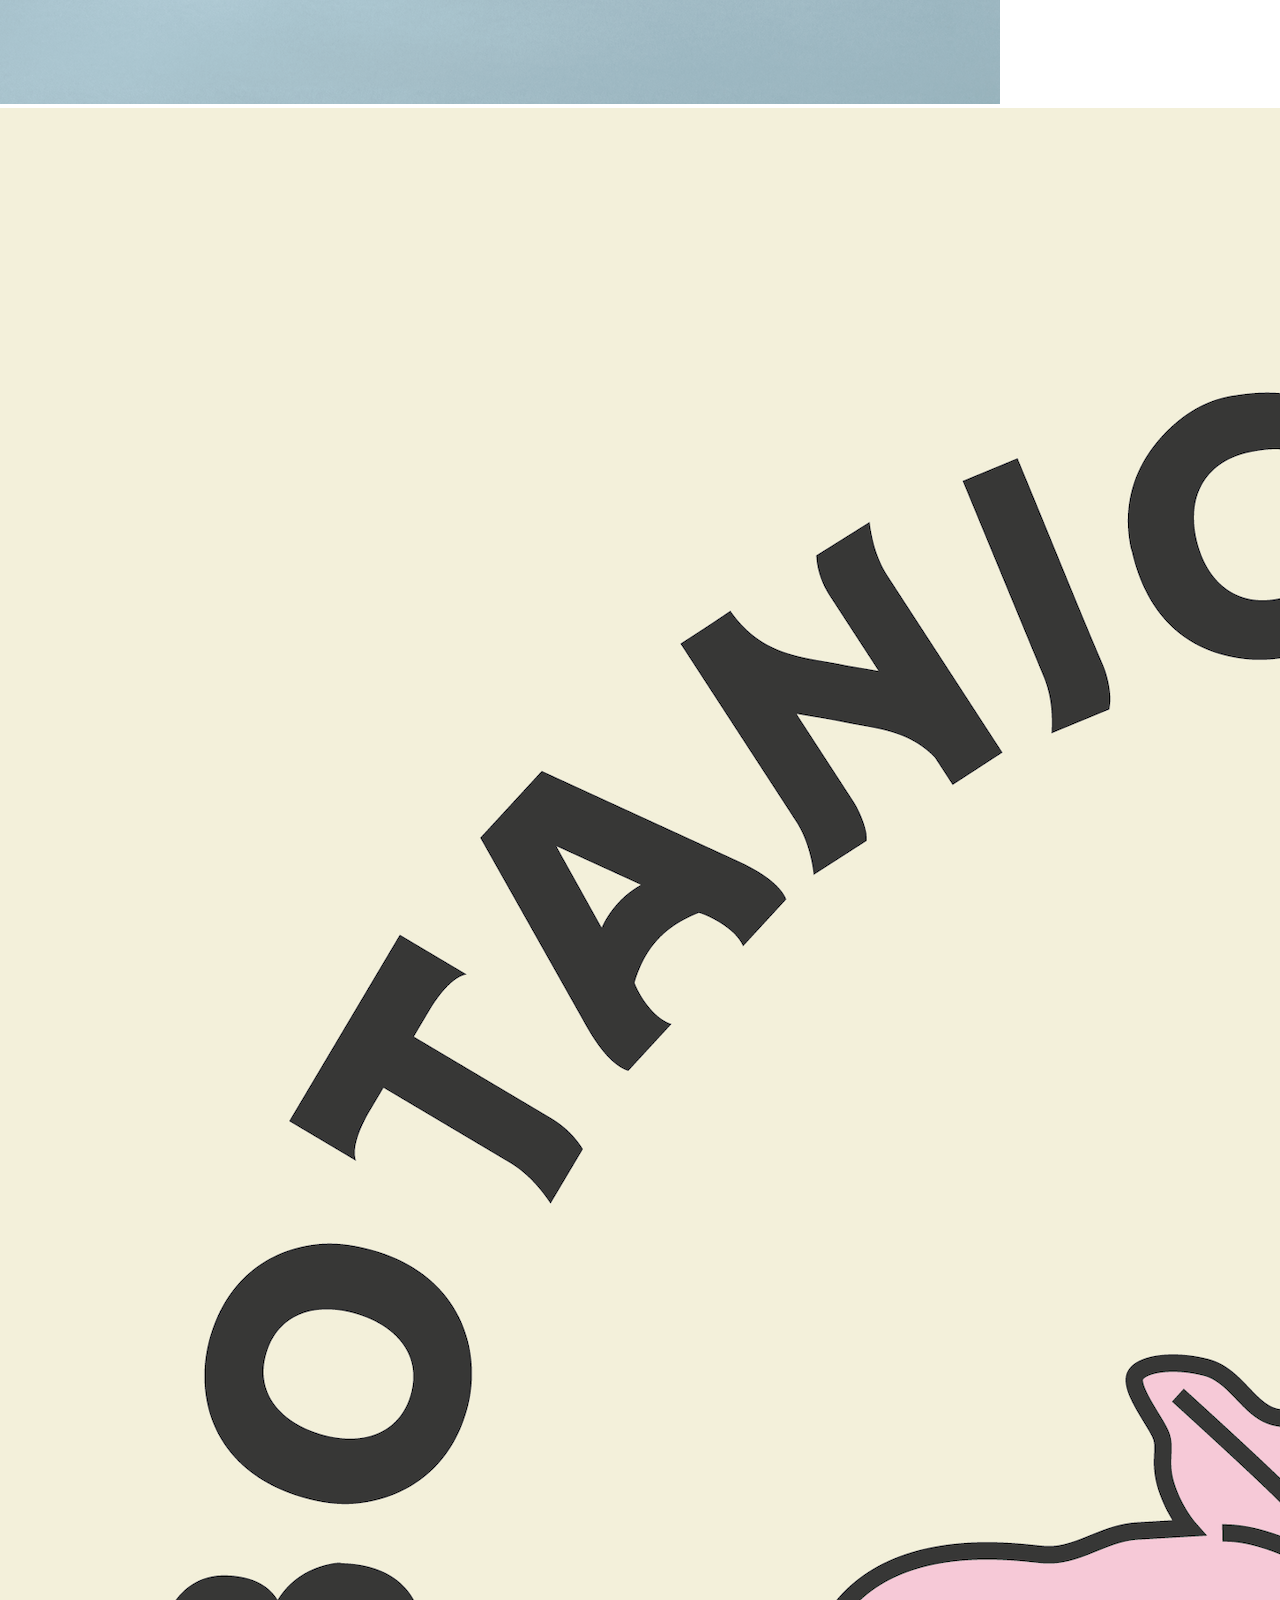
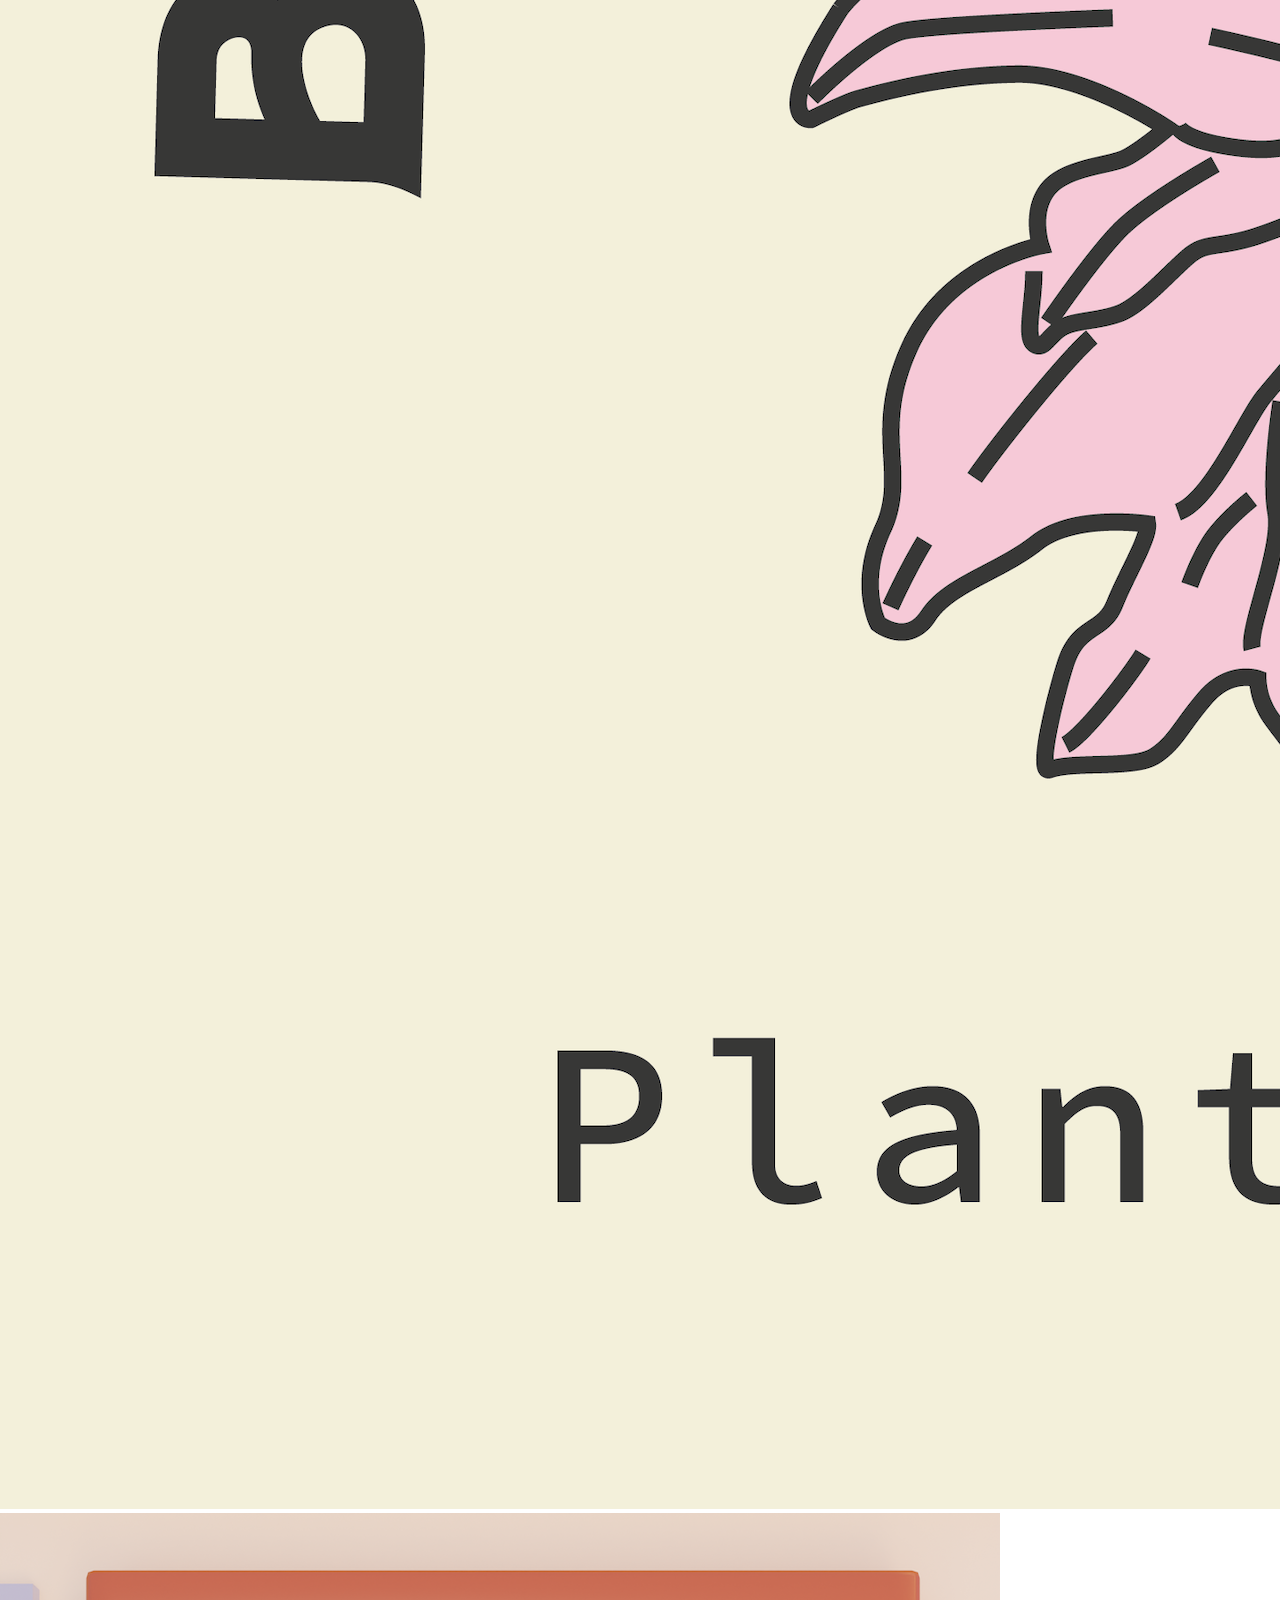
<file: portafolio.html>
<!DOCTYPE html>
<html lang="es">
<head>
    <meta charset="utf-8">
    <meta name="description" content="Pagina web html5 y css, fase 2">
    <meta name="keywords" content="html, css, codigo, fase 2, web personal, diseño">
    <meta name="viewport" content="width=device-width, initial-scale=1.0">
    <title>Portafolio</title>
    <link rel="stylesheet" href="css/estilos.css">
    <link href="https://fonts.googleapis.com/css2?family=DM+Serif+Display:ital@1&family=Kanit&family=Nunito+Sans:opsz,wght@6..12,300&display=swap" rel="stylesheet">
</head>
<body>
    <header>
        <img src="img/logo1.png" alt="logo" >
        <nav>
            <ul>
                <li><a href="index.html">Inicio</a></li>
                <li><a href="index.html#acerca">Acerca de</a></li>
                <li><a href="servicios.html">Servicios</a></li>
                <li><a href="portafolio.html">Portafolio</a></li>
                <li><a href="extra1.html">Extra 1</a></li>
                <li><a href="extra2.html">Extra 2</a></li>
                <li><a href="contacto.html">Contacto</a></li>
            </ul>
        </nav>
    </header>

    <section id="banner">
        <div class="banner-text">
            <h1>Una vista a los proyectos que he creado</h1>
        </div>
    </section>

    <section id="about">
        <div class="container">
            <div class="left-column">
                <h2>Portafolio</h2>
                <p>Recompilación de proyectos que he creado en los ultimos dos años, cada uno con diferentes niveles de complejidad y distintos objetivos.</p>
                <p>Si estas interesado en alguno de nuestros servicios no dudes en contactarnos.</p>
            </div>

            <div class="right_column">
                <img src="img/ilustracion1.png" alt="imagen acerca de nosotros" width="200px">
            </div>
        </div>
    </section>

    <section id="services">
        <h2>Proyectos destacados</h2>
        <div class="container">
           <div class="service">
               <img src="img/fotografia.png" alt="servicio 1">
               <h3>Fotografía</h3>
               <p>Serie de fotos que tomé que tiene de titulo "culpable".</p>
           </div>

           <div class="service">
               <img src="img/identidad.png" alt="servicio 1">
               <h3>Branding</h3>
               <p>Desarrollo de identidad corporativa para una asociacion sin fines de lucro.</p>
           </div>

           <div class="service">
               <img src="img/web.png" alt="servicio 1">
               <h3>Diseño web</h3>
               <p>Página web que cree como una wiki de conceptos básicos de tejido.</p>
           </div>
        </div>   
   </section>

   <section id="portfolio">
    <h2>Nuestro portafolio</h2>
    <div class="grid">
        <div class="item item1">
            <img src="img/3D.png" alt="Proyecto1">
        </div>
    
        <div class="item item2">
            <img src="img/escena.png" alt="Proyecto2">
        </div>

        <div class="item item3">
            <img src="img/identidad.png" alt="Proyecto1">
        </div>

        <div class="item item4">
            <img src="img/ilustracion.JPG" alt="Proyecto1">
        </div>

        <div class="item item5">
            <img src="img/ilustracion1.png" alt="Proyecto1">
        </div>

        <div class="item item6">
            <img src="img/logo.jpg" alt="Proyecto1">
        </div>

        <div class="item item7">
            <img src="img/tarjetas.png" alt="Proyecto1">
        </div>

        <div class="item item8">
            <img src="img/libro.png" alt="Proyecto1">
        </div>

        <div class="item item9">
            <img src="img/ilustracion2.png" alt="Proyecto1">
        </div>

        <div class="item item10">
            <img src="img/caja.png" alt="Proyecto1">
        </div>

        <div class="item item11">
            <img src="img/andie.png" alt="Proyecto1">
        </div>

        <div class="item item12">
            <img src="img/pillito1.png" alt="Proyecto1">
        </div>
    </div>
</section>

    <footer>
        <section id="footer">
                <div class="redes">
                    <a href="https://www.instagram.com/maria.ylucidez/" target="_blank"><img src="img/instagram.png" alt="instagram" width="50px"></a>
                </div>
        </section>

        <p>&copy; Ilse Cruz. 2023 Mi sitio web. Todos los derechos reservados.</p>
    </footer>

    <script src="script.js"></script>
</body>
</html>
</file>
<file: css/estilos.css>
h1{    
    font-family: 'Bodoni Moda', serif;
    font-size: 30px;
    font-weight: 400;
    margin-bottom: 0px;
}


p{
    font-family: 'Ubuntu', sans-serif;
    font-weight: 300;
}

body {
    margin:0;
    padding:0;
}

nav{
    background-color: #4767b944;
    -webkit-backdrop-filter: blur(8px);
   
    display: flex;
    position: fixed;
    width: 100%;
    padding: 20px 0px;
    margin: 0;
    top: 0;
    justify-content: space-between;
    align-items: center;
    border-bottom: 2px #1c1f21 solid;
    backdrop-filter: blur(8px);
    box-shadow: 0px 0px 44px rgba(0, 0, 0, 0.29);
}

nav img{
    width: 50px;
    padding-left: 50px;
}

nav ul{
    list-style-type: none;
   padding-right: 30px;
}

nav ul li{
    display: inline;
    padding-right: 20px;
    font-family: 'Ubuntu', sans-serif;
    text-transform: uppercase;
}

nav ul li a{
    color: #1c1f21;
    text-decoration: none;
}

.logo{
    padding-top: 180px;
    margin-bottom: 30px;
}

.logo img{
    max-width: 300px ;
    height:auto;
    display: block;
    margin-left: auto;
    margin-right: auto;
}

.container{
    display: flex;
    flex-direction: row;    
    align-items: center;
    max-width: 60vw;
    margin-left: auto;
    margin-right: auto;
    background-color: aquamarine;
}

.left{
    background-color: olive;
    flex: 2;
}

.right{
    background-color: aliceblue;
    flex:2;
}

.left img{
    width: 200px;
    display: block;
    margin-left: auto;
    margin-right: auto;

}
.right img{
    width: 200px;
    display: block;
    margin-left: auto;
    margin-right: auto;

}

@media only screen and (max-width: 620px) {
    /* For mobile phones: */
    .container{
        flex-flow: wrap;
        margin-left: auto;
        margin-right: auto;
        max-width: 500px;
    }

    .container > * {
        flex: 1 100%;
    } 

    .right{
        order: 1;
    }

    .left{
        order: 2;
    }
    .right img{
        max-width: 30vw;

    }
  }
</file>
